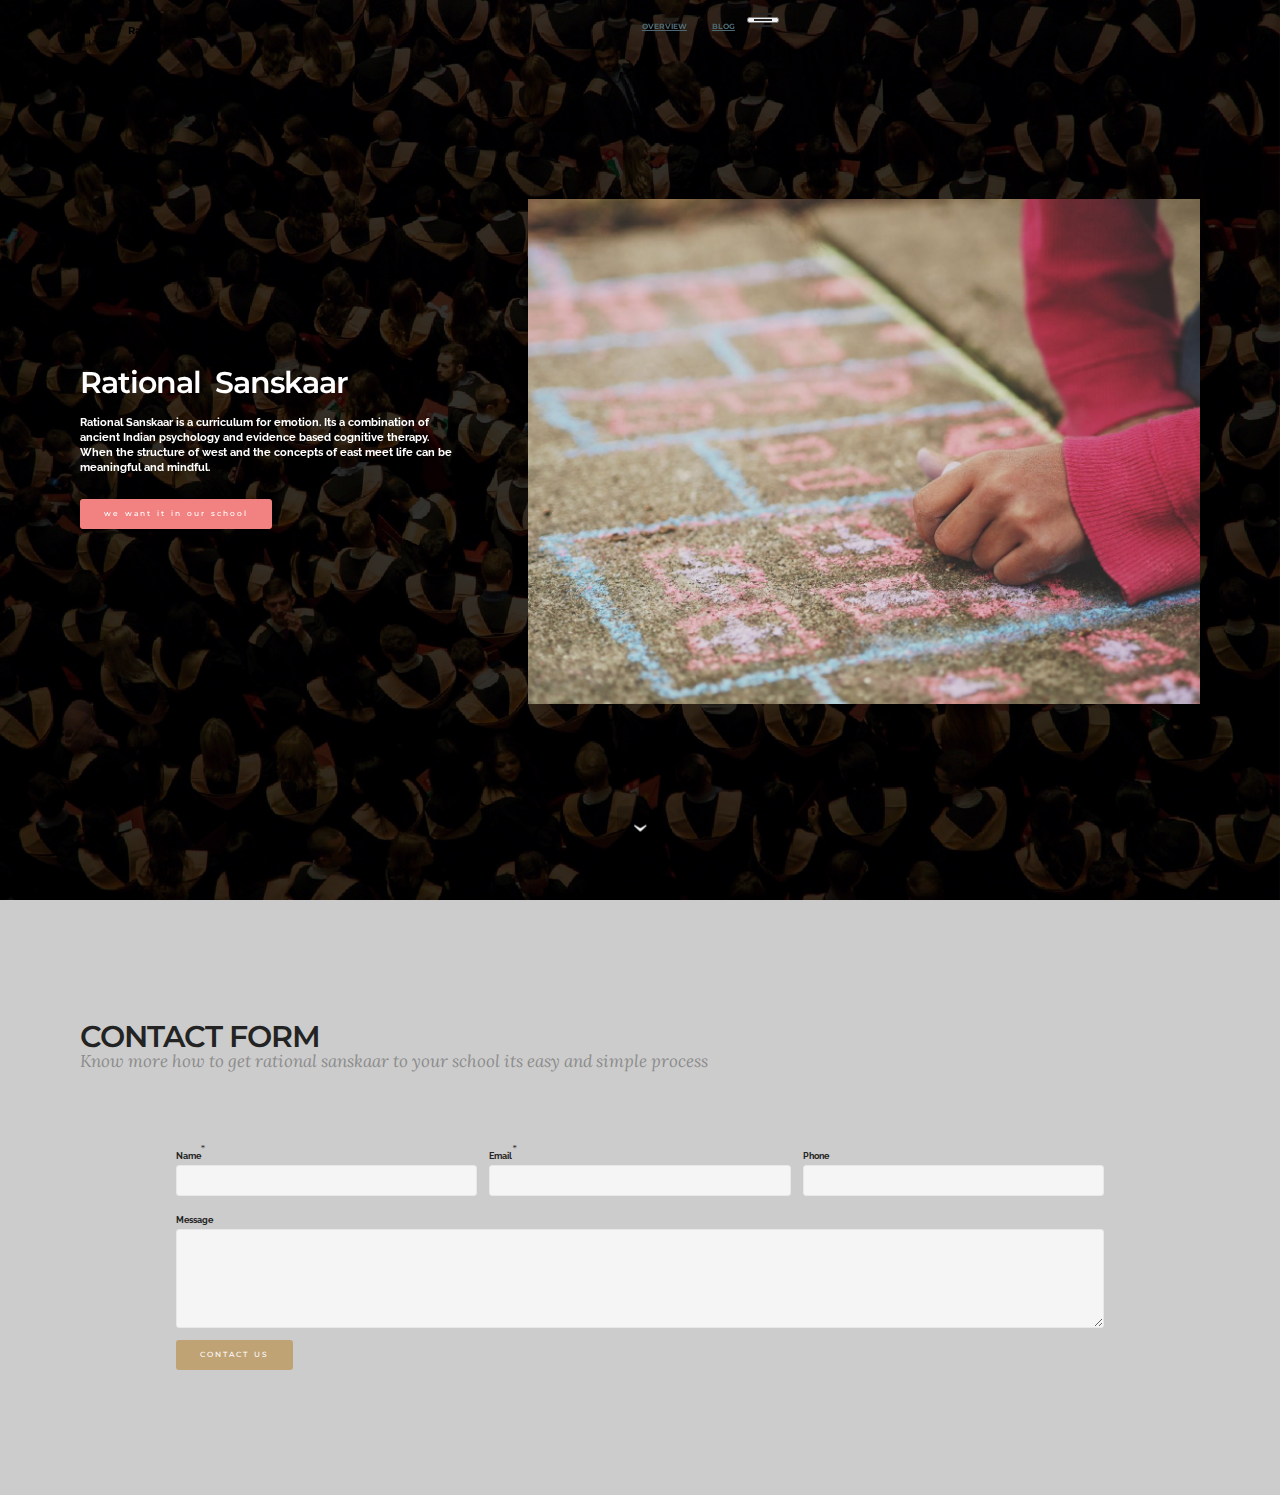
<file: index.html>
<!DOCTYPE html>
<html>
<head>
  <!-- Site made with Mobirise Website Builder v3.11.1, https://mobirise.com -->
  <meta charset="UTF-8">
  <meta http-equiv="X-UA-Compatible" content="IE=edge">
  <meta name="generator" content="Mobirise v3.11.1, mobirise.com">
  <meta name="viewport" content="width=device-width, initial-scale=1">
  <link rel="shortcut icon" href="assets/images/rational-sanskaar-logo-227x128.png" type="image/x-icon">
  <meta name="description" content="">
  
  <link rel="stylesheet" href="https://fonts.googleapis.com/css?family=Lora:400,700,400italic,700italic&amp;subset=latin">
  <link rel="stylesheet" href="https://fonts.googleapis.com/css?family=Montserrat:400,700">
  <link rel="stylesheet" href="https://fonts.googleapis.com/css?family=Raleway:100,100i,200,200i,300,300i,400,400i,500,500i,600,600i,700,700i,800,800i,900,900i">
  <link rel="stylesheet" href="assets/bootstrap-material-design-font/css/material.css">
  <link rel="stylesheet" href="assets/tether/tether.min.css">
  <link rel="stylesheet" href="assets/bootstrap/css/bootstrap.min.css">
  <link rel="stylesheet" href="assets/dropdown/css/style.css">
  <link rel="stylesheet" href="assets/animate.css/animate.min.css">
  <link rel="stylesheet" href="assets/theme/css/style.css">
  <link rel="stylesheet" href="assets/mobirise/css/mbr-additional.css" type="text/css">
  
  
  
</head>
<body>
<section id="menu-0">

    <nav class="navbar navbar-dropdown bg-color transparent navbar-fixed-top">
        <div class="container">

            <div class="mbr-table">
                <div class="mbr-table-cell">

                    <div class="navbar-brand">
                        <a href="https://mobirise.com" class="navbar-logo"><img src="assets/images/rational-sanskaar-logo-227x128.png" alt="Mobirise"></a>
                        <a class="navbar-caption text-black" href="https://mobirise.com">Rational Sanskaar&nbsp;</a>
                    </div>

                </div>
                <div class="mbr-table-cell">

                    <button class="navbar-toggler pull-xs-right hidden-md-up" type="button" data-toggle="collapse" data-target="#exCollapsingNavbar">
                        <div class="hamburger-icon"></div>
                    </button>

                    <ul class="nav-dropdown collapse pull-xs-right nav navbar-nav navbar-toggleable-sm" id="exCollapsingNavbar"><li class="nav-item"><a class="nav-link link" href="https://mobirise.com/">OVERVIEW</a></li><li class="nav-item dropdown"><a class="nav-link link" href="https://mobirise.com/" aria-expanded="false">BLOG</a></li></ul>
                    <button hidden="" class="navbar-toggler navbar-close" type="button" data-toggle="collapse" data-target="#exCollapsingNavbar">
                        <div class="close-icon"></div>
                    </button>

                </div>
            </div>

        </div>
    </nav>

</section>

<section class="engine"><a rel="external" href="https://mobirise.com">Mobirise Web Maker</a></section><section class="mbr-section mbr-section-hero mbr-section-full header2 mbr-parallax-background mbr-after-navbar" id="header2-0" style="background-image: url(assets/images/mbr-2000x1333.jpg);">

    <div class="mbr-overlay" style="opacity: 0.8; background-color: rgb(0, 0, 0);">
    </div>

    <div class="mbr-table mbr-table-full">
        <div class="mbr-table-cell">

            <div class="container">
                <div class="mbr-section row">
                    <div class="mbr-table-md-up">
                        
                        
                        

                        <div class="mbr-table-cell col-md-5 content-size text-xs-center text-md-right">

                            <h3 class="mbr-section-title display-2">Rational &nbsp;Sanskaar&nbsp;</h3>

                            <div class="mbr-section-text lead">
                                <p><strong>Rational Sanskaar is a curriculum for emotion. Its a combination of ancient Indian psychology and evidence based cognitive therapy. When the structure of west and the concepts of east meet life can be meaningful and mindful.</strong></p>
                            </div>

                            <div class="mbr-section-btn"><a class="btn btn-danger" href="index.html#form1-2">we want it in our school</a></div>

                        </div>
                        <div class="mbr-table-cell mbr-valign-top mbr-left-padding-md-up col-md-7 image-size" style="width: 65%;">
                            <div class="mbr-figure"><img src="assets/images/mbr-1400x1051.jpg"></div>
                        </div>

                    </div>
                </div>
            </div>

        </div>
    </div>

    <div class="mbr-arrow mbr-arrow-floating hidden-sm-down" aria-hidden="true"><a href="#form1-2"><i class="mbr-arrow-icon"></i></a></div>

</section>

<section class="mbr-section" id="form1-2" style="background-color: rgb(204, 204, 204); padding-top: 120px; padding-bottom: 120px;">
    
    <div class="mbr-section mbr-section__container mbr-section__container--middle">
        <div class="container">
            <div class="row">
                <div class="col-xs-12 text-xs-center">
                    <h3 class="mbr-section-title display-2">CONTACT FORM</h3>
                    <small class="mbr-section-subtitle">Know more how to get rational sanskaar to your school its easy and simple process&nbsp;</small>
                </div>
            </div>
        </div>
    </div>
    <div class="mbr-section mbr-section-nopadding">
        <div class="container">
            <div class="row">
                <div class="col-xs-12 col-lg-10 col-lg-offset-1" data-form-type="formoid">


                    <div data-form-alert="true">
                        <div hidden="" data-form-alert-success="true" class="alert alert-form alert-success text-xs-center">Thanks for filling out form!</div>
                    </div>


                    <form action="https://mobirise.com/" method="post" data-form-title="CONTACT FORM">

                        <input type="hidden" value="6AG92ndwB1FP3dcP+RlGSJrR7NzjRDhjZfl/YiRib+3EF6WTiYVyYiwweYV9TQMf3BOBc3jEK6LXkvO+uFJoQB76Kd3i91FE+00JBvUolnnoe64snJF+XvSW36Caciqj" data-form-email="true">

                        <div class="row row-sm-offset">

                            <div class="col-xs-12 col-md-4">
                                <div class="form-group">
                                    <label class="form-control-label" for="form1-2-name">Name<span class="form-asterisk">*</span></label>
                                    <input type="text" class="form-control" name="name" required="" data-form-field="Name" id="form1-2-name">
                                </div>
                            </div>

                            <div class="col-xs-12 col-md-4">
                                <div class="form-group">
                                    <label class="form-control-label" for="form1-2-email">Email<span class="form-asterisk">*</span></label>
                                    <input type="email" class="form-control" name="email" required="" data-form-field="Email" id="form1-2-email">
                                </div>
                            </div>

                            <div class="col-xs-12 col-md-4">
                                <div class="form-group">
                                    <label class="form-control-label" for="form1-2-phone">Phone</label>
                                    <input type="tel" class="form-control" name="phone" data-form-field="Phone" id="form1-2-phone">
                                </div>
                            </div>

                        </div>

                        <div class="form-group">
                            <label class="form-control-label" for="form1-2-message">Message</label>
                            <textarea class="form-control" name="message" rows="7" data-form-field="Message" id="form1-2-message"></textarea>
                        </div>

                        <div><button type="submit" class="btn btn-primary">CONTACT US</button></div>

                    </form>
                </div>
            </div>
        </div>
    </div>
</section>


  <script src="assets/web/assets/jquery/jquery.min.js"></script>
  <script src="assets/tether/tether.min.js"></script>
  <script src="assets/bootstrap/js/bootstrap.min.js"></script>
  <script src="assets/smooth-scroll/SmoothScroll.js"></script>
  <script src="assets/dropdown/js/script.min.js"></script>
  <script src="assets/touchSwipe/jquery.touchSwipe.min.js"></script>
  <script src="assets/viewportChecker/jquery.viewportchecker.js"></script>
  <script src="assets/jarallax/jarallax.js"></script>
  <script src="assets/theme/js/script.js"></script>
  <script src="assets/formoid/formoid.min.js"></script>
  
  
  <input name="animation" type="hidden">
  </body>
</html>
</file>
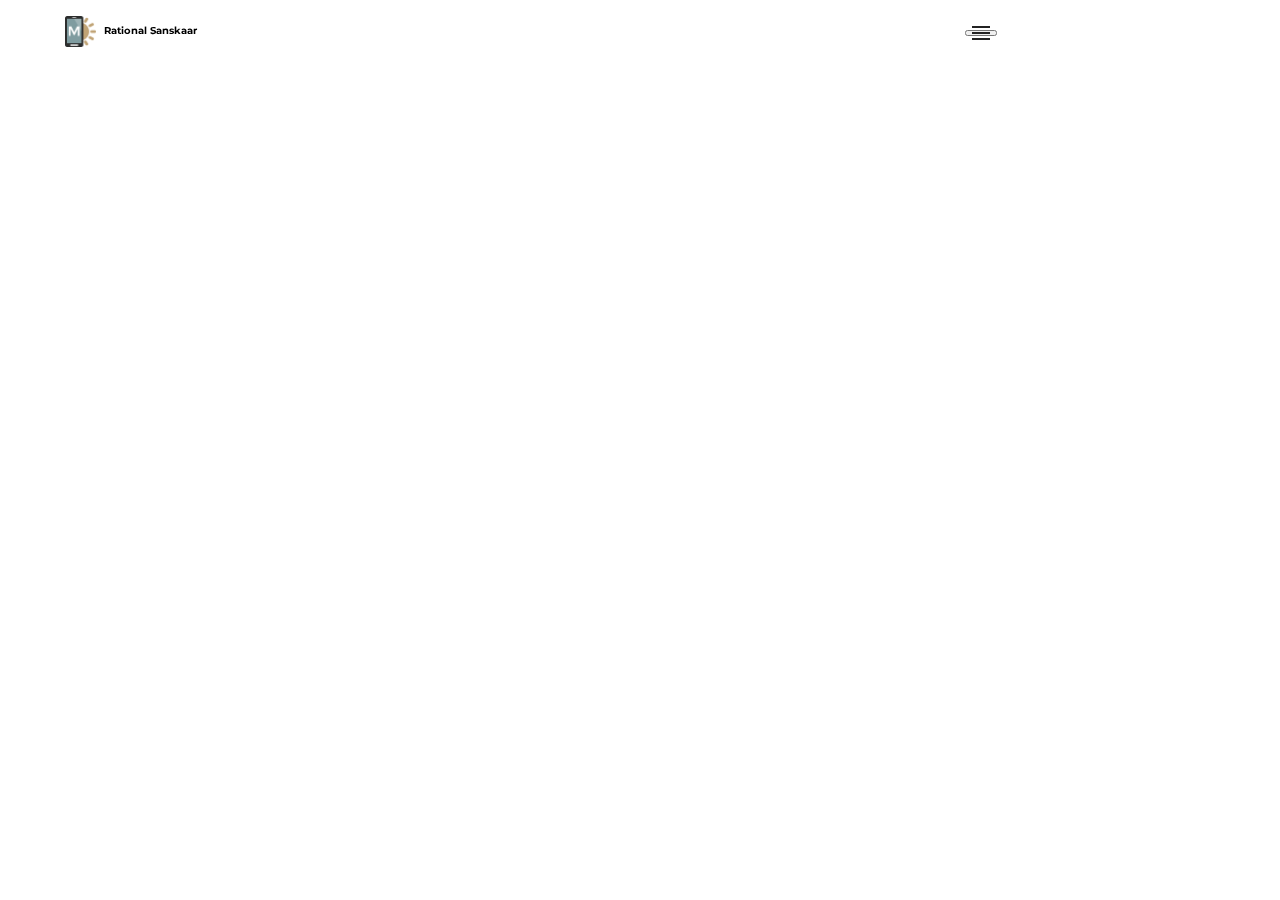
<file: BLOG .html>
<!DOCTYPE html>
<html>
<head>
  <!-- Site made with Mobirise Website Builder v3.11.1, https://mobirise.com -->
  <meta charset="UTF-8">
  <meta http-equiv="X-UA-Compatible" content="IE=edge">
  <meta name="generator" content="Mobirise v3.11.1, mobirise.com">
  <meta name="viewport" content="width=device-width, initial-scale=1">
  <link rel="shortcut icon" href="assets/images/rational-sanskaar-logo-227x128.png" type="image/x-icon">
  <meta name="description" content="Web Builder Description">
  <title>Web Builder Title</title>
  <link rel="stylesheet" href="https://fonts.googleapis.com/css?family=Lora:400,700,400italic,700italic&amp;subset=latin">
  <link rel="stylesheet" href="https://fonts.googleapis.com/css?family=Montserrat:400,700">
  <link rel="stylesheet" href="https://fonts.googleapis.com/css?family=Raleway:100,100i,200,200i,300,300i,400,400i,500,500i,600,600i,700,700i,800,800i,900,900i">
  <link rel="stylesheet" href="assets/bootstrap-material-design-font/css/material.css">
  <link rel="stylesheet" href="assets/tether/tether.min.css">
  <link rel="stylesheet" href="assets/bootstrap/css/bootstrap.min.css">
  <link rel="stylesheet" href="assets/dropdown/css/style.css">
  <link rel="stylesheet" href="assets/animate.css/animate.min.css">
  <link rel="stylesheet" href="assets/theme/css/style.css">
  <link rel="stylesheet" href="assets/mobirise/css/mbr-additional.css" type="text/css">
  
  
  
</head>
<body>
<section id="menu-1">

    <nav class="navbar navbar-dropdown navbar-fixed-top">
        <div class="container">

            <div class="mbr-table">
                <div class="mbr-table-cell">

                    <div class="navbar-brand">
                        <a href="https://mobirise.com" class="navbar-logo"><img src="assets/images/logo.png" alt="Mobirise"></a>
                        <a class="navbar-caption text-black" href="https://mobirise.com">Rational Sanskaar&nbsp;</a>
                    </div>

                </div>
                <div class="mbr-table-cell">

                    <button class="navbar-toggler pull-xs-right" type="button" data-toggle="collapse" data-target="#exCollapsingNavbar">
                        <div class="hamburger-icon"></div>
                    </button>

                    <ul class="nav-dropdown collapse pull-xs-right nav navbar-nav navbar-toggleable-xl" id="exCollapsingNavbar"><li class="nav-item"><a class="nav-link link" href="https://mobirise.com/">OVERVIEW</a></li><li class="nav-item dropdown open"><a class="nav-link link dropdown-toggle" data-toggle="dropdown-submenu" href="https://mobirise.com/" aria-expanded="true">FEATURES</a><div class="dropdown-menu"><a class="dropdown-item" href="https://mobirise.com/">Mobile friendly</a><a class="dropdown-item" href="https://mobirise.com/">Based on Bootstrap</a><div class="dropdown"><a class="dropdown-item dropdown-toggle" data-toggle="dropdown-submenu" href="https://mobirise.com/">Trendy blocks</a><div class="dropdown-menu dropdown-submenu"><a class="dropdown-item" href="https://mobirise.com/">Image/content slider</a><a class="dropdown-item" href="https://mobirise.com/">Contact forms</a><a class="dropdown-item" href="https://mobirise.com/">Image gallery</a><a class="dropdown-item" href="https://mobirise.com/">Mobile menu</a><a class="dropdown-item" href="https://mobirise.com/">Google maps</a><a class="dropdown-item" href="https://mobirise.com/">Social buttons</a><a class="dropdown-item" href="https://mobirise.com/">Google fonts</a><a class="dropdown-item" href="https://mobirise.com/">Video background</a></div></div><a class="dropdown-item" href="https://mobirise.com/">Host anywhere</a></div></li><li class="nav-item dropdown"><a class="nav-link link dropdown-toggle" data-toggle="dropdown-submenu" href="https://mobirise.com/" aria-expanded="false">HELP</a><div class="dropdown-menu"><a class="dropdown-item" href="http://forums.mobirise.com/">Forum</a><a class="dropdown-item" href="https://mobirise.com/">Tutorials</a><a class="dropdown-item" href="https://mobirise.com/">Contact us</a></div></li></ul>
                    <button hidden="" class="navbar-toggler navbar-close" type="button" data-toggle="collapse" data-target="#exCollapsingNavbar">
                        <div class="close-icon"></div>
                    </button>

                </div>
            </div>

        </div>
    </nav>

</section>


  <section class="engine"><a rel="external" href="https://mobirise.com">Mobirise</a></section><script src="assets/web/assets/jquery/jquery.min.js"></script>
  <script src="assets/tether/tether.min.js"></script>
  <script src="assets/bootstrap/js/bootstrap.min.js"></script>
  <script src="assets/smooth-scroll/SmoothScroll.js"></script>
  <script src="assets/dropdown/js/script.min.js"></script>
  <script src="assets/touchSwipe/jquery.touchSwipe.min.js"></script>
  <script src="assets/viewportChecker/jquery.viewportchecker.js"></script>
  <script src="assets/theme/js/script.js"></script>
  
  
  <input name="animation" type="hidden">
  </body>
</html>
</file>
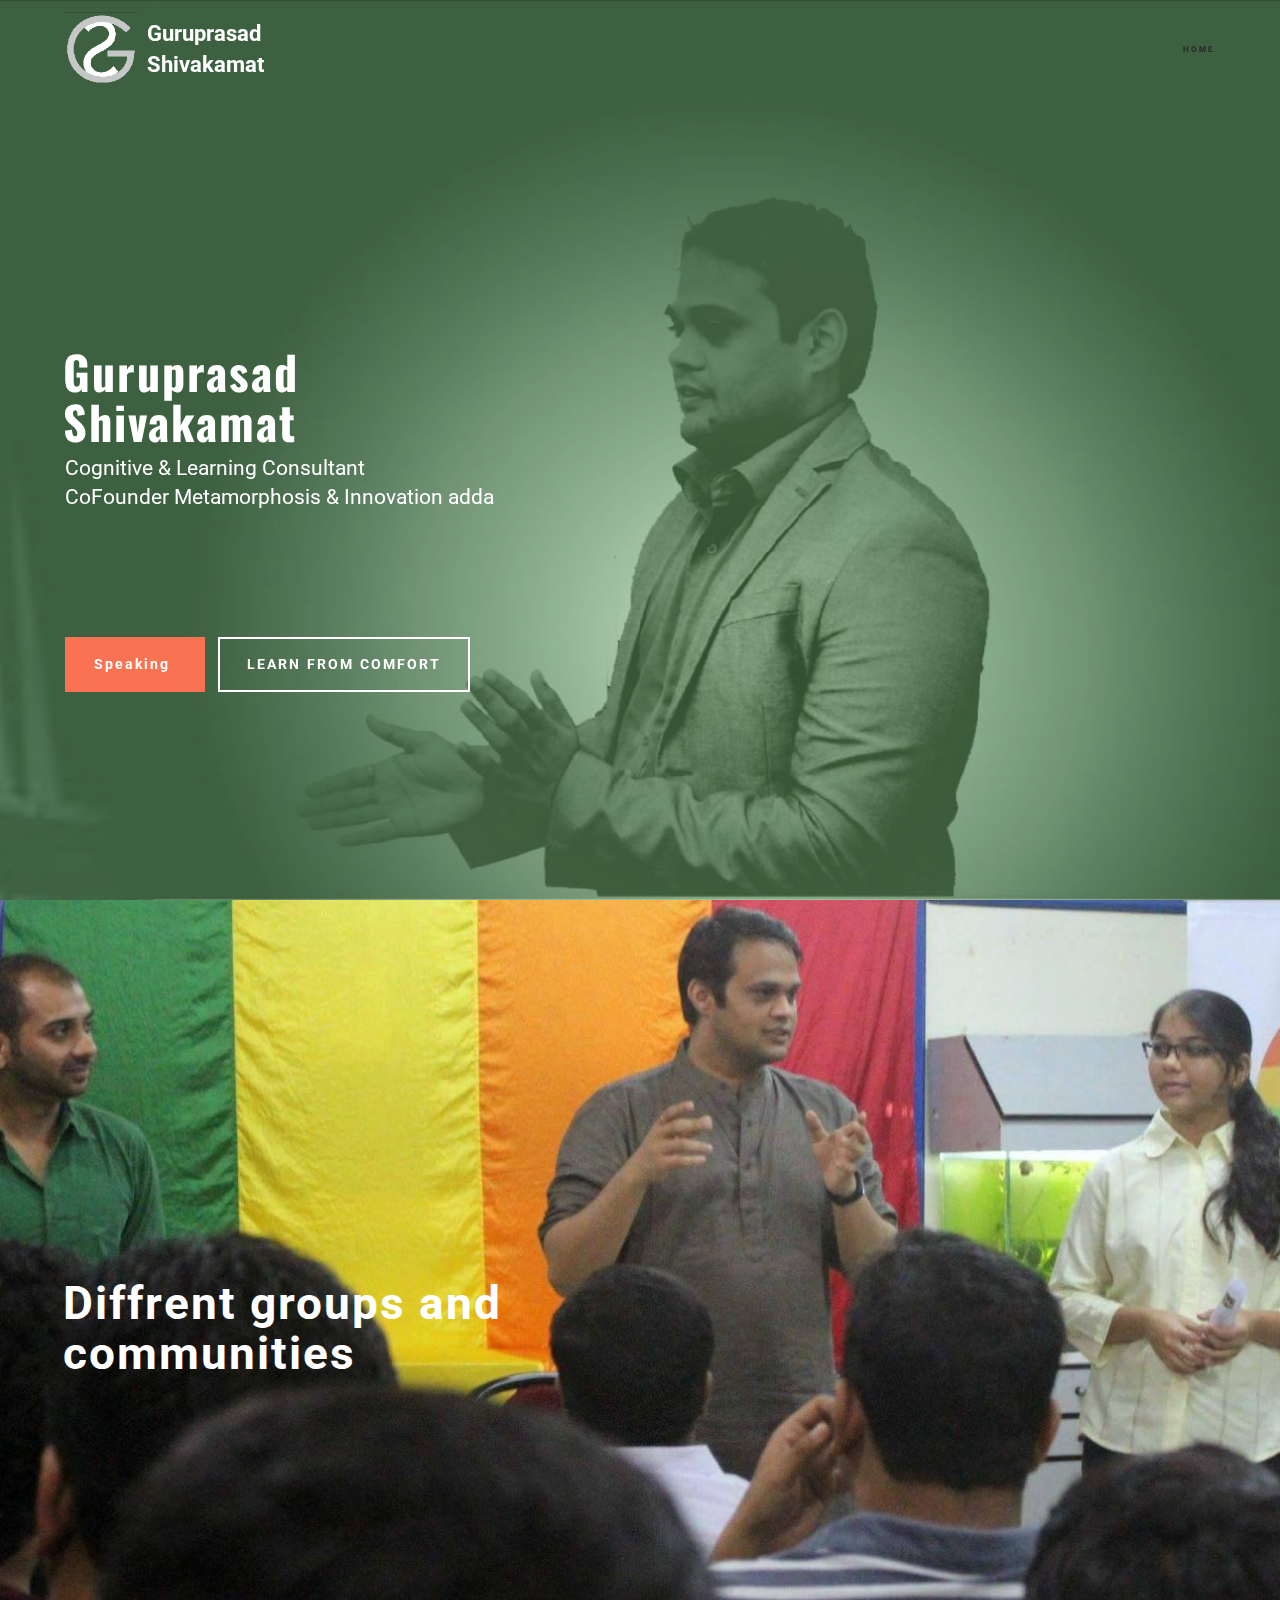
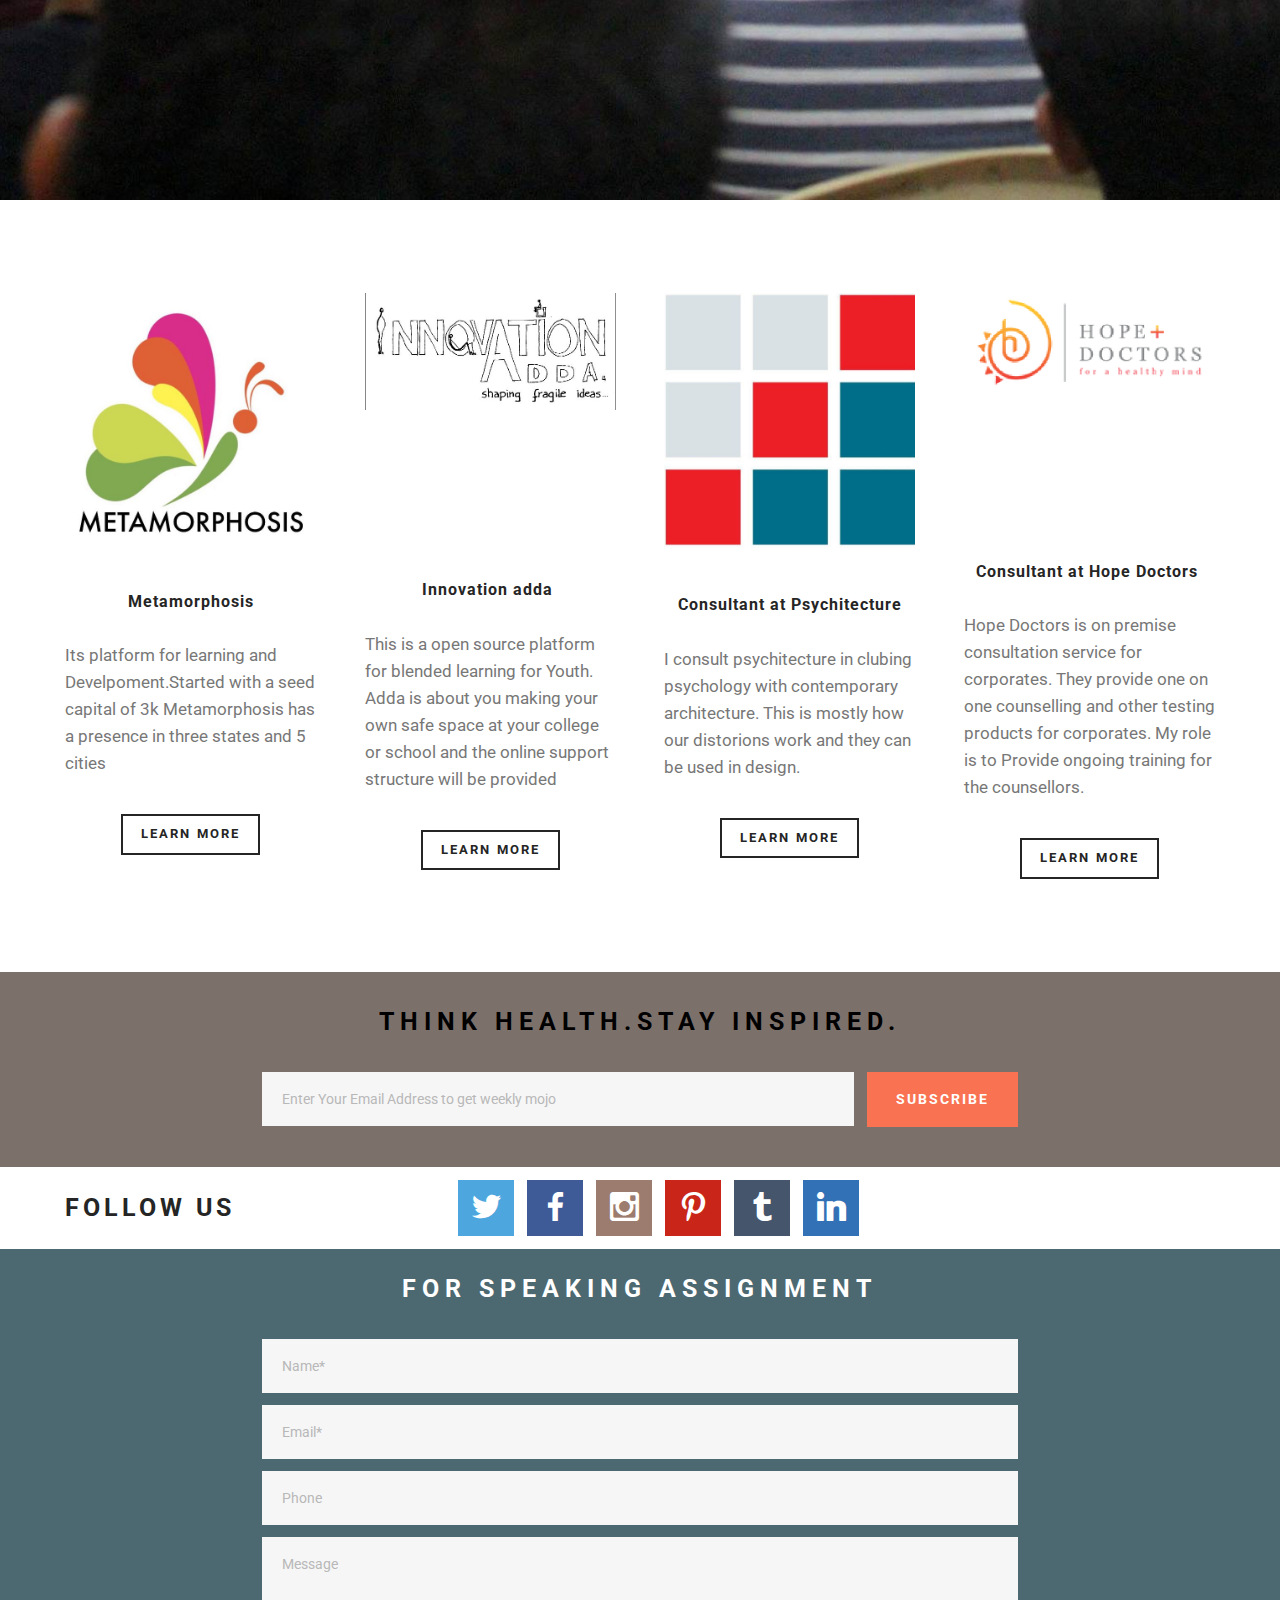
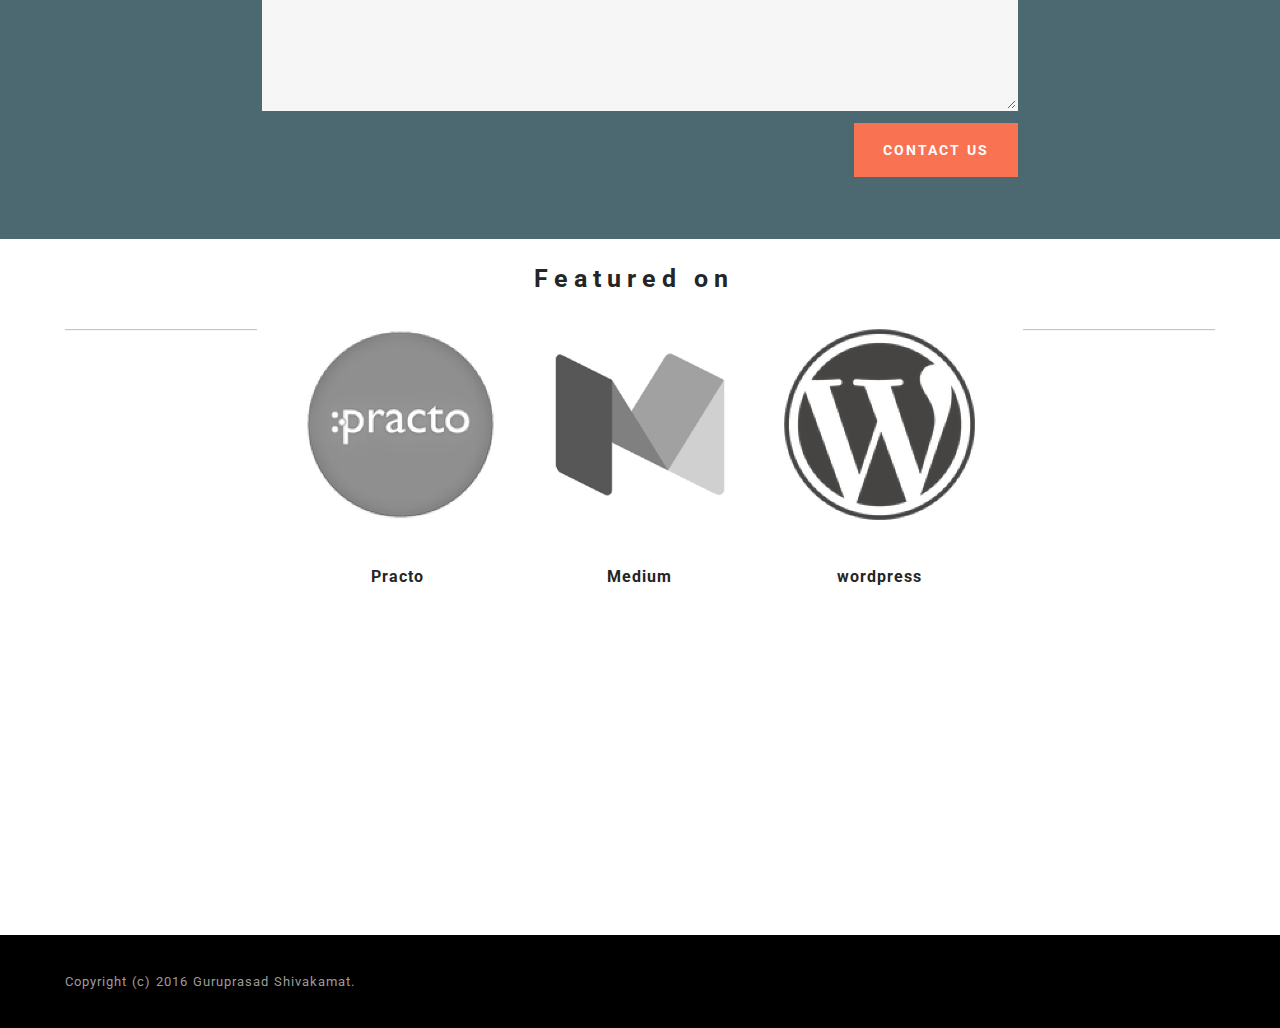
<file: connectguru.html>
<!DOCTYPE html>
<html>
<head>
  <!-- Site made with Mobirise Website Builder v4.3.1, https://mobirise.com -->
  <meta charset="UTF-8">
  <meta http-equiv="X-UA-Compatible" content="IE=edge">
  <meta name="generator" content="Mobirise v4.3.1, mobirise.com">
  <meta name="viewport" content="width=device-width, initial-scale=1">
  <link rel="shortcut icon" href="assets/images/logo-new-125x128-23.png" type="image/x-icon">
  <meta name="description" content="Guruprasad Shivakamat">
  <title>Guruprasad Shivakamat</title>
  <link rel="stylesheet" href="https://fonts.googleapis.com/css?family=Roboto:700,400&subset=cyrillic,latin,greek,vietnamese">
  <link rel="stylesheet" href="assets/bootstrap/css/bootstrap.min.css">
  <link rel="stylesheet" href="assets/socicon/css/socicon.min.css">
  <link rel="stylesheet" href="assets/animate.css/animate.min.css">
  <link rel="stylesheet" href="https://netdna.bootstrapcdn.com/font-awesome/4.0.3/css/font-awesome.css">
  <link rel="stylesheet" href="assets/social-feed-plugin/jquery.socialfeed.css">
  <link rel="stylesheet" href="assets/social-feed-plugin/style.css">
  <link rel="stylesheet" href="assets/mobirise/css/style.css">
  <link rel="stylesheet" href="assets/mobirise/css/mbr-additional.css" type="text/css">
  
  
  
</head>
<body>
<section class="mbr-navbar mbr-navbar--freeze mbr-navbar--absolute mbr-navbar--sticky mbr-navbar--auto-collapse mbr-navbar--transparent" id="ext_menu-0" data-rv-view="0">
    <div class="mbr-navbar__section mbr-section">
        <div class="mbr-section__container container">
            <div class="mbr-navbar__container">
                <div class="mbr-navbar__column mbr-navbar__column--s mbr-navbar__brand">
                    <span class="mbr-navbar__brand-link mbr-brand mbr-brand--inline">
                        <span class="mbr-brand__logo"><a href="connectguru#social-buttons2-0"><img src="assets/images/logo-new-125x128-23.png" class="mbr-navbar__brand-img mbr-brand__img" alt="Guruprasad Shivakamat" title="Guruprasad Shivakamat"></a></span>
                        <span class="mbr-brand__name"><a class="mbr-brand__name text-white" href="www.metamorphosis.net.in" target="_blank">Guruprasad Shivakamat</a></span>
                    </span>
                </div>
                <div class="mbr-navbar__hamburger mbr-hamburger"><span class="mbr-hamburger__line"></span></div>
                <div class="mbr-navbar__column mbr-navbar__menu">
                    <nav class="mbr-navbar__menu-box mbr-navbar__menu-box--inline-right">
                        <div class="mbr-navbar__column">
                            <ul class="mbr-navbar__items mbr-navbar__items--right float-left mbr-buttons mbr-buttons--freeze mbr-buttons--right btn-decorator mbr-buttons--active mbr-buttons--only-links"><li class="mbr-navbar__item"><a class="mbr-buttons__link btn text-black" href="https://mobirise.com">HOME</a></li></ul>                            
                            
                        </div>
                    </nav>
                </div>
            </div>
        </div>
    </div>
</section>

<section class="engine"><a href="https://mobirise.co/b">free website creator</a></section><section class="mbr-box mbr-section mbr-section--relative mbr-section--fixed-size mbr-section--full-height mbr-section--bg-adapted mbr-parallax-background" id="header4-0" data-rv-view="2" style="background-image: url(assets/images/f3-2000x858-88.jpg);">
    <div class="mbr-box__magnet mbr-box__magnet--sm-padding mbr-box__magnet--center-left mbr-after-navbar">
        <div class="mbr-overlay" style="opacity: 0.4; background-color: rgb(122, 198, 115);"></div>
        <div class="mbr-box__container mbr-section__container container">
            <div class="mbr-box mbr-box--stretched"><div class="mbr-box__magnet mbr-box__magnet--center-left">
                <div class="row"><div class=" col-sm-6">
                    <div class="mbr-hero animated fadeInUp">
                        <h1 class="mbr-hero__text"><br><span style="color: inherit;">Guruprasad&nbsp;</span><br>Shivakamat</h1>
                        <p class="mbr-hero__subtext">Cognitive &amp; Learning Consultant&nbsp;<br>CoFounder Metamorphosis &amp; Innovation adda<br><br><br><br></p>
                    </div>
                    <div class="mbr-buttons btn-inverse mbr-buttons--left"><a class="mbr-buttons__btn btn btn-lg btn-danger animated fadeInUp delay" href="connectguru#form1-0">Speaking&nbsp;</a>  <a class="mbr-buttons__btn btn btn-lg btn-default animated fadeInUp delay" href="http://www.metamorphosis.net.in" target="_blank">LEARN FROM COMFORT</a>    </div>
                </div></div>
            </div></div>
        </div>
        
    </div>
</section>

<section class="mbr-box mbr-section mbr-section--relative mbr-section--fixed-size mbr-section--full-height mbr-section--bg-adapted" id="header4-1" data-rv-view="5" style="background-image: url(assets/images/14715429-10207489643259527-8791089018724991511-o-2000x907.jpg);">
    <div class="mbr-box__magnet mbr-box__magnet--sm-padding mbr-box__magnet--center-left">
        
        <div class="mbr-box__container mbr-section__container container">
            <div class="mbr-box mbr-box--stretched"><div class="mbr-box__magnet mbr-box__magnet--center-left">
                <div class="row"><div class=" col-sm-6">
                    <div class="mbr-hero animated fadeInUp">
                        <h1 class="mbr-hero__text">Diffrent groups and communities&nbsp;</h1>
                        
                    </div>
                    
                </div></div>
            </div></div>
        </div>
        
    </div>
</section>

<section class="mbr-section mbr-section--relative mbr-section--fixed-size" id="features1-1" data-rv-view="8" style="background-color: rgb(255, 255, 255);">
    
    
    <div class="mbr-section__container container mbr-section__container--std-top-padding" style="padding-top: 93px;">
        <div class="mbr-section__row row">
            <div class="mbr-section__col col-xs-12 col-md-3 col-sm-6">
                <div class="mbr-section__container mbr-section__container--center mbr-section__container--middle">
                    <figure class="mbr-figure"><img src="assets/images/photo-2017-09-04-19-52-600x600.jpg" class="mbr-figure__img"></figure>
                </div>
                <div class="mbr-section__container mbr-section__container--middle">
                    <div class="mbr-header mbr-header--reduce mbr-header--center mbr-header--wysiwyg">
                        <h3 class="mbr-header__text">Metamorphosis</h3>
                    </div>
                </div>
                <div class="mbr-section__container mbr-section__container--middle">
                    <div class="mbr-article mbr-article--wysiwyg">
                        <p>Its platform for learning and Develpoment.Started with a seed capital of 3k Metamorphosis has a presence in three states and 5 cities&nbsp;</p>
                    </div>
                </div>
                <div class="mbr-section__container mbr-section__container--last" style="padding-bottom: 93px;">
                    <div class="mbr-buttons mbr-buttons--center"><a href="https://mobirise.com" class="mbr-buttons__btn btn btn-wrap btn-xs-lg btn-default">LEARN MORE</a></div>
                </div>
            </div>
            <div class="mbr-section__col col-xs-12 col-md-3 col-sm-6">
                <div class="mbr-section__container mbr-section__container--center mbr-section__container--middle">
                    <figure class="mbr-figure"><img src="assets/images/innovation-adda-600x279-0.jpg" class="mbr-figure__img"></figure>
                </div>
                <div class="mbr-section__container mbr-section__container--middle">
                    <div class="mbr-header mbr-header--reduce mbr-header--center mbr-header--wysiwyg">
                        <h3 class="mbr-header__text"><br><br><br><br><br><br><br>Innovation adda&nbsp;</h3>
                    </div>
                </div>
                <div class="mbr-section__container mbr-section__container--middle">
                    <div class="mbr-article mbr-article--wysiwyg">
                        <p>This is a open source platform for blended learning for Youth. Adda is about you making your own safe space at your college or school and the online support structure will be provided</p>
                    </div>
                </div>
                <div class="mbr-section__container mbr-section__container--last" style="padding-bottom: 93px;">
                    <div class="mbr-buttons mbr-buttons--center"><a href="https://mobirise.com" class="mbr-buttons__btn btn btn-wrap btn-xs-lg btn-default">LEARN MORE</a></div>
                </div>
            </div>
            <div class="clearfix visible-sm-block"></div>
            <div class="mbr-section__col col-xs-12 col-md-3 col-sm-6">
                <div class="mbr-section__container mbr-section__container--center mbr-section__container--middle">
                    <figure class="mbr-figure"><img src="assets/images/photo-2017-09-04-19-52-600x609.jpg" class="mbr-figure__img"></figure>
                </div>
                <div class="mbr-section__container mbr-section__container--middle">
                    <div class="mbr-header mbr-header--reduce mbr-header--center mbr-header--wysiwyg">
                        <h3 class="mbr-header__text">Consultant at Psychitecture</h3>
                    </div>
                </div>
                <div class="mbr-section__container mbr-section__container--middle">
                    <div class="mbr-article mbr-article--wysiwyg">
                        <p>I consult psychitecture in clubing psychology with contemporary architecture. This is mostly how our distorions work and they can be used in design.</p>
                    </div>
                </div>
                <div class="mbr-section__container mbr-section__container--last" style="padding-bottom: 93px;">
                    <div class="mbr-buttons mbr-buttons--center"><a href="https://mobirise.com" class="mbr-buttons__btn btn btn-wrap btn-xs-lg btn-default">LEARN MORE</a></div>
                </div>
            </div>
            
            <div class="mbr-section__col col-xs-12 col-md-3 col-sm-6">
                <div class="mbr-section__container mbr-section__container--center mbr-section__container--middle">
                    <figure class="mbr-figure"><a href="http://www.hopedoctors.com/about" target="_blank"><img src="assets/images/hope-600x235-88.png" class="mbr-figure__img" title="Consultant at Hope Doctors"></a></figure>
                </div>
                <div class="mbr-section__container mbr-section__container--middle">
                    <div class="mbr-header mbr-header--reduce mbr-header--center mbr-header--wysiwyg">
                        <h3 class="mbr-header__text"><br><br><br><br><br><span style="color: inherit; font-family: inherit; line-height: 1.1em;"><br></span><br><span style="color: inherit; font-family: inherit; line-height: 1.1em;">Consultant at Hope Doctors&nbsp;</span><br></h3>
                    </div>
                </div>
                <div class="mbr-section__container mbr-section__container--middle">
                    <div class="mbr-article mbr-article--wysiwyg">
                        <p>Hope Doctors is on premise consultation service for corporates. They provide one on one counselling and other testing products for corporates. My role is to Provide ongoing training for the counsellors.&nbsp;<br></p>
                    </div>
                </div>
                <div class="mbr-section__container mbr-section__container--last" style="padding-bottom: 93px;">
                    <div class="mbr-buttons mbr-buttons--center"><a href="https://mobirise.com" class="mbr-buttons__btn btn btn-wrap btn-xs-lg btn-default">LEARN MORE</a></div>
                </div>
            </div>
            
            
            
        </div>
    </div>
</section>

<section class="mbr-section mbr-section--relative mbr-section--fixed-size" id="form2-0" data-rv-view="11" style="background-color: rgb(124, 112, 107);">
    
    <div class="mbr-section__container mbr-section__container--sm-padding container" style="padding-top: 40.8px; padding-bottom: 40.8px;">
        <div class="row">
            <div class="col-sm-12">
                <div class="row">
                    <div class="col-sm-8 col-sm-offset-2" data-form-type="formoid">
                        <div class="mbr-header mbr-header--center mbr-header--std-padding">
                            <h2 class="mbr-header__text">THINK HEALTH.STAY INSPIRED.<br></h2>
                        </div>
                        <div data-form-alert="true">
                            <div class="hide" data-form-alert-success="true">Thanks for filling out form! You will recive a weekly mojo.</div>
                        </div>
                        <form class="mbr-form" action="https://mobirise.com/" method="post" data-form-title="THINK HEALTH.STAY INSPIRED.">
                            <input type="hidden" value="0UxtJhumkijtoHwYyQMwJeo2lRKZmTp/aVapp+KvhKvwUb3WkQlmcViyLDhkM1+a2Va92ylvV7N1W3UlLXtYBskp/f7nF+fFa967MJWHqUwg5MqqbhTMSAI3DFwFGhow" data-form-email="true">
                            <div class="mbr-form__left">
                                <input type="email" class="form-control" name="email" required="" placeholder="Enter Your Email Address to get weekly mojo " data-form-field="Email">
                            </div>
                            <div class="mbr-form__right mbr-buttons mbr-buttons--no-offset mbr-buttons--right"><button type="submit" class="mbr-buttons__btn btn btn-lg btn-danger">SUBSCRIBE</button></div>
                        </form>
                    </div>
                </div>

            </div>
        </div>
    </div>
</section>

<section class="mbr-section mbr-section--relative mbr-section--fixed-size" id="social-buttons2-0" data-rv-view="17" style="background-color: rgb(255, 255, 255);">
    

    <div class="mbr-section__container container">
        <div class="mbr-header mbr-header--inline row" style="padding-top: 13.6px; padding-bottom: 0px;">
            <div class="col-sm-4">
                <h3 class="mbr-header__text">FOLLOW US</h3>
            </div>
            <div class="mbr-social-icons mbr-social-icons--style-1 col-sm-8"><a class="mbr-social-icons__icon socicon-bg-twitter" title="Twitter" target="_blank" href="https://twitter.com/connectguru"><i class="socicon socicon-twitter"></i></a> <a class="mbr-social-icons__icon socicon-bg-facebook" title="Facebook" target="_blank" href="https://www.facebook.com/connectguru"><i class="socicon socicon-facebook"></i></a>   <a class="mbr-social-icons__icon socicon-bg-instagram" title="Instagram" target="_blank" href="https://instagram.com/connectguru/"><i class="socicon socicon-instagram"></i></a> <a class="mbr-social-icons__icon socicon-bg-pinterest" title="Pinterest" target="_blank" href="https://www.pinterest.com/connectguru/"><i class="socicon socicon-pinterest"></i></a>   <a class="mbr-social-icons__icon socicon-bg-tumblr" title="Tumblr" target="_blank" href="http://connectguru.tumblr.com/"><i class="socicon socicon-tumblr"></i></a> <a class="mbr-social-icons__icon socicon-bg-linkedin" title="LinkedIn" target="_blank" href="https://www.linkedin.com/in/connectguru"><i class="socicon socicon-linkedin"></i></a> </div>
        </div>
    </div>
</section>

<section class="mbr-section mbr-section--relative mbr-section--fixed-size" id="form1-0" data-rv-view="19" style="background-color: rgb(76, 105, 114);">
    
    <div class="mbr-section__container mbr-section__container--std-padding container" style="padding-top: 31px; padding-bottom: 62px;">
        <div class="row">
            <div class="col-sm-12">
                <div class="row">
                    <div class="col-sm-8 col-sm-offset-2" data-form-type="formoid">
                        <div class="mbr-header mbr-header--center mbr-header--std-padding">
                            <h2 class="mbr-header__text">FOR SPEAKING ASSIGNMENT</h2>
                        </div>
                        <div data-form-alert="true">
                            <div class="hide" data-form-alert-success="true">Thanks for your interest my team will get in touch. www.metamorphosis.net.in</div>
                        </div>
                        <form action="https://mobirise.com/" method="post" data-form-title="FOR SPEAKING ASSIGNMENT">
                            <input type="hidden" value="16yQJqCwynWyzTqf9tRbIBGPNxrjUBSrZT3H+hUVm8MlLMiyJh10WqoP/LKrDoBpENoT2+3U+Khmjt5EN8fNkZ4/4LHdiGT32T47JKtUGe4amLAB+epbnqjBNJbDGXTx" data-form-email="true">
                            <div class="form-group">
                                <input type="text" class="form-control" name="name" required="" placeholder="Name*" data-form-field="Name">
                            </div>
                            <div class="form-group">
                                <input type="email" class="form-control" name="email" required="" placeholder="Email*" data-form-field="Email">
                            </div>
                            <div class="form-group">
                                <input type="tel" class="form-control" name="phone" placeholder="Phone" data-form-field="Phone">
                            </div>
                            <div class="form-group">
                                <textarea class="form-control" name="message" rows="7" placeholder="Message" data-form-field="Message"></textarea>
                            </div>
                            <div class="mbr-buttons mbr-buttons--right"><button type="submit" class="mbr-buttons__btn btn btn-lg btn-danger">CONTACT US</button></div>
                        </form>
                    </div>
                </div>
            </div>
        </div>
    </div>
</section>

<section class="mbr-section mbr-section--relative mbr-section--fixed-size" id="features1-0" data-rv-view="30" style="background-color: rgb(255, 255, 255);">
    
    <div class="mbr-section__container mbr-section__container--std-top-padding mbr-section__container--sm-bot-padding mbr-section-title container" style="padding-top: 31px;">
        <div class="mbr-header mbr-header--center mbr-header--wysiwyg row">
            <div class="col-sm-8 col-sm-offset-2">
                <h3 class="mbr-header__text">Featured on&nbsp;</h3>
                
            </div>
        </div>
    </div>
    <div class="mbr-section__container container">
        <div class="mbr-section__row row">
            <div class="mbr-section__col col-xs-12 col-lg-2-4 col-md-4 col-sm-6">
                <div class="mbr-section__container mbr-section__container--center mbr-section__container--middle">
                    <figure class="mbr-figure"><img src="assets/images/sqr-600x569-87.png" class="mbr-figure__img"></figure>
                </div>
                <div class="mbr-section__container mbr-section__container--last" style="padding-bottom: 31px;">
                    <div class="mbr-header mbr-header--reduce mbr-header--center mbr-header--wysiwyg">
                        <h3 class="mbr-header__text"></h3>
                    </div>
                </div>
                
                
            </div>
            <div class="mbr-section__col col-xs-12 col-lg-2-4 col-md-4 col-sm-6">
                <div class="mbr-section__container mbr-section__container--center mbr-section__container--middle">
                    <figure class="mbr-figure"><a href="https://www.practo.com/healthfeed/7-habits-of-emotionally-evolved-people-26805/post" target="_blank"><img src="assets/images/practo150-600x600-47.png" class="mbr-figure__img" title="Practo "></a></figure>
                </div>
                <div class="mbr-section__container mbr-section__container--last" style="padding-bottom: 31px;">
                    <div class="mbr-header mbr-header--reduce mbr-header--center mbr-header--wysiwyg">
                        <h3 class="mbr-header__text">Practo&nbsp;</h3>
                    </div>
                </div>
                
                
            </div>
            <div class="clearfix visible-sm-block"></div>
            <div class="mbr-section__col col-xs-12 col-lg-2-4 col-md-4 col-sm-6">
                <div class="mbr-section__container mbr-section__container--center mbr-section__container--middle">
                    <figure class="mbr-figure"><a href="https://medium.com/@connectguru/a-blank-verse-of-performance-anxiety-875e13497e4b" target="_blank"><img src="assets/images/medium-150-600x600-24.png" class="mbr-figure__img"></a></figure>
                </div>
                <div class="mbr-section__container mbr-section__container--last" style="padding-bottom: 31px;">
                    <div class="mbr-header mbr-header--reduce mbr-header--center mbr-header--wysiwyg">
                        <h3 class="mbr-header__text">Medium</h3>
                    </div>
                </div>
                
                
            </div>
            <div class="clearfix visible-md-block"></div>
            <div class="mbr-section__col col-xs-12 col-lg-2-4 col-md-4 col-sm-6 col-lg-offset-0 col-md-offset-2">
                <div class="mbr-section__container mbr-section__container--center mbr-section__container--middle">
                    <figure class="mbr-figure"><a href="www.metamorphosis.net.in/blog" target="_blank"><img src="assets/images/word-press-150-600x600-48.png" class="mbr-figure__img"></a></figure>
                </div>
                <div class="mbr-section__container mbr-section__container--last" style="padding-bottom: 31px;">
                    <div class="mbr-header mbr-header--reduce mbr-header--center mbr-header--wysiwyg">
                        <h3 class="mbr-header__text">wordpress</h3>
                    </div>
                </div>
                
                
            </div>
            <div class="clearfix visible-sm-block"></div>
            <div class="mbr-section__col col-xs-12 col-lg-2-4 col-md-4 col-sm-6 col-md-offset-0 col-sm-offset-3">
                <div class="mbr-section__container mbr-section__container--center mbr-section__container--middle">
                    <figure class="mbr-figure"><img src="assets/images/sqr-600x569-50.png" class="mbr-figure__img"></figure>
                </div>
                <div class="mbr-section__container mbr-section__container--last" style="padding-bottom: 31px;">
                    <div class="mbr-header mbr-header--reduce mbr-header--center mbr-header--wysiwyg">
                        <h3 class="mbr-header__text"></h3>
                    </div>
                </div>
                
                
            </div>
            
        </div>
    </div>
</section>

<section class="mbr-social-feed" data-posts="3" id="feed-0" data-facebook="MetamorphosisDDI" data-twitter="connectguru" data-google="" data-youtube="" data-rv-view="33" style="background-color: rgb(255, 255, 255); padding-top: 160px; padding-bottom: 160px;">
    
    <div class="social-feed-container"></div>
</section>

<footer class="mbr-section mbr-section--relative mbr-section--fixed-size" id="footer1-0" data-rv-view="28" style="background-color: rgb(0, 0, 0);">
    
    <div class="mbr-section__container container">
        <div class="mbr-footer mbr-footer--wysiwyg row" style="padding-top: 36.9px; padding-bottom: 36.9px;">
            <div class="col-sm-12">
                <p class="mbr-footer__copyright">Copyright (c) 2016 Guruprasad Shivakamat.&nbsp;</p>
            </div>
        </div>
    </div>
</footer>


  <script src="assets/web/assets/jquery/jquery.min.js"></script>
  <script src="assets/bootstrap/js/bootstrap.min.js"></script>
  <script src="assets/smooth-scroll/smooth-scroll.js"></script>
  <script src="assets/jarallax/jarallax.js"></script>
  <!--[if lte IE 9]>
    <script src="assets/jquery-placeholder/jquery.placeholder.min.js"></script>
  <![endif]-->
  <script src="assets/social-feed-plugin/codebird.min.js"></script>
  <script src="assets/social-feed-plugin/moment.js"></script>
  <script src="assets/social-feed-plugin/en-gb.js"></script>
  <script src="assets/social-feed-plugin/doT.js"></script>
  <script src="assets/social-feed-plugin/jquery.socialfeed.js"></script>
  <script src="assets/social-feed-plugin/main.js"></script>
  <script src="assets/mobirise/js/script.js"></script>
  <script src="assets/formoid/formoid.min.js"></script>
  
  
</body>
</html>
</file>
<file: assets/bootstrap-material-design-font/css/material.css>
@font-face {
  font-family: 'Material-Design-Icons';
  src: url('../fonts/Material-Design-Icons.eot?3ocs8m');
  src: url('../fonts/Material-Design-Icons.eot?#iefix3ocs8m') format('embedded-opentype'), url('../fonts/Material-Design-Icons.woff?3ocs8m') format('woff'), url('../fonts/Material-Design-Icons.ttf?3ocs8m') format('truetype'), url('../fonts/Material-Design-Icons.svg?3ocs8m#Material-Design-Icons') format('svg');
  font-weight: normal;
  font-style: normal;
}
[class^="mdi-"],
[class*="mdi-"] {
  speak: none;
  display: inline-block;
  font-style: normal;
  font-variant:normal;
  font-weight:normal;
  /*font-size:24px;*/
  line-height:1;
  font-family:'Material-Design-Icons' !important;
  text-rendering: auto;
  
  -webkit-font-smoothing: antialiased;
  -moz-osx-font-smoothing: grayscale;
  -webkit-transform: translate(0, 0);
      -ms-transform: translate(0, 0);
          transform: translate(0, 0);
}
[class^="mdi-"]:before,
[class*="mdi-"]:before {
  display: inline-block;
  speak: none;
  text-decoration: inherit;
}
[class^="mdi-"].pull-left,
[class*="mdi-"].pull-left {
  margin-right: .3em;
}
[class^="mdi-"].pull-right,
[class*="mdi-"].pull-right {
  margin-left: .3em;
}
[class^="mdi-"].mdi-lg:before,
[class*="mdi-"].mdi-lg:before,
[class^="mdi-"].mdi-lg:after,
[class*="mdi-"].mdi-lg:after {
  font-size: 1.33333333em;
  line-height: 0.75em;
  vertical-align: -15%;
}
[class^="mdi-"].mdi-2x:before,
[class*="mdi-"].mdi-2x:before,
[class^="mdi-"].mdi-2x:after,
[class*="mdi-"].mdi-2x:after {
  font-size: 2em;
}
[class^="mdi-"].mdi-3x:before,
[class*="mdi-"].mdi-3x:before,
[class^="mdi-"].mdi-3x:after,
[class*="mdi-"].mdi-3x:after {
  font-size: 3em;
}
[class^="mdi-"].mdi-4x:before,
[class*="mdi-"].mdi-4x:before,
[class^="mdi-"].mdi-4x:after,
[class*="mdi-"].mdi-4x:after {
  font-size: 4em;
}
[class^="mdi-"].mdi-5x:before,
[class*="mdi-"].mdi-5x:before,
[class^="mdi-"].mdi-5x:after,
[class*="mdi-"].mdi-5x:after {
  font-size: 5em;
}
[class^="mdi-device-signal-cellular-"]:after,
[class^="mdi-device-battery-"]:after,
[class^="mdi-device-battery-charging-"]:after,
[class^="mdi-device-signal-cellular-connected-no-internet-"]:after,
[class^="mdi-device-signal-wifi-"]:after,
[class^="mdi-device-signal-wifi-statusbar-not-connected"]:after,
.mdi-device-network-wifi:after {
  opacity: .3;
  position: absolute;
  left: 0;
  top: 0;
  z-index: 1;
  display: inline-block;
  speak: none;
  text-decoration: inherit;
}
[class^="mdi-device-signal-cellular-"]:after {
  content: "\e758";
}
[class^="mdi-device-battery-"]:after {
  content: "\e735";
}
[class^="mdi-device-battery-charging-"]:after {
  content: "\e733";
}
[class^="mdi-device-signal-cellular-connected-no-internet-"]:after {
  content: "\e75d";
}
[class^="mdi-device-signal-wifi-"]:after,
.mdi-device-network-wifi:after {
  content: "\e765";
}
[class^="mdi-device-signal-wifi-statusbasr-not-connected"]:after {
  content: "\e8f7";
}
.mdi-device-signal-cellular-off:after,
.mdi-device-signal-cellular-null:after,
.mdi-device-signal-cellular-no-sim:after,
.mdi-device-signal-wifi-off:after,
.mdi-device-signal-wifi-4-bar:after,
.mdi-device-signal-cellular-4-bar:after,
.mdi-device-battery-alert:after,
.mdi-device-signal-cellular-connected-no-internet-4-bar:after,
.mdi-device-battery-std:after,
.mdi-device-battery-full .mdi-device-battery-unknown:after {
  content: "";
}
.mdi-fw {
  width: 1.28571429em;
  text-align: center;
}
.mdi-ul {
  padding-left: 0;
  margin-left: 2.14285714em;
  list-style-type: none;
}
.mdi-ul > li {
  position: relative;
}
.mdi-li {
  position: absolute;
  left: -2.14285714em;
  width: 2.14285714em;
  top: 0.14285714em;
  text-align: center;
}
.mdi-li.mdi-lg {
  left: -1.85714286em;
}
.mdi-border {
  padding: .2em .25em .15em;
  border: solid 0.08em #eeeeee;
  border-radius: .1em;
}
.mdi-spin {
  -webkit-animation: mdi-spin 2s infinite linear;
  animation: mdi-spin 2s infinite linear;
  -webkit-transform-origin: 50% 50%;
  -ms-transform-origin: 50% 50%;
      transform-origin: 50% 50%;
}
.mdi-pulse {
  -webkit-animation: mdi-spin 1s steps(8) infinite;
  animation: mdi-spin 1s steps(8) infinite;
  -webkit-transform-origin: 50% 50%;
  -ms-transform-origin: 50% 50%;
      transform-origin: 50% 50%;
}
@-webkit-keyframes mdi-spin {
  0% {
    -webkit-transform: rotate(0deg);
    transform: rotate(0deg);
  }
  100% {
    -webkit-transform: rotate(359deg);
    transform: rotate(359deg);
  }
}
@keyframes mdi-spin {
  0% {
    -webkit-transform: rotate(0deg);
    transform: rotate(0deg);
  }
  100% {
    -webkit-transform: rotate(359deg);
    transform: rotate(359deg);
  }
}
.mdi-rotate-90 {
  filter: progid:DXImageTransform.Microsoft.BasicImage(rotation=1);
  -webkit-transform: rotate(90deg);
  -ms-transform: rotate(90deg);
  transform: rotate(90deg);
}
.mdi-rotate-180 {
  filter: progid:DXImageTransform.Microsoft.BasicImage(rotation=2);
  -webkit-transform: rotate(180deg);
  -ms-transform: rotate(180deg);
  transform: rotate(180deg);
}
.mdi-rotate-270 {
  filter: progid:DXImageTransform.Microsoft.BasicImage(rotation=3);
  -webkit-transform: rotate(270deg);
  -ms-transform: rotate(270deg);
  transform: rotate(270deg);
}
.mdi-flip-horizontal {
  filter: progid:DXImageTransform.Microsoft.BasicImage(rotation=0, mirror=1);
  -webkit-transform: scale(-1, 1);
  -ms-transform: scale(-1, 1);
  transform: scale(-1, 1);
}
.mdi-flip-vertical {
  filter: progid:DXImageTransform.Microsoft.BasicImage(rotation=2, mirror=1);
  -webkit-transform: scale(1, -1);
  -ms-transform: scale(1, -1);
  transform: scale(1, -1);
}
:root .mdi-rotate-90,
:root .mdi-rotate-180,
:root .mdi-rotate-270,
:root .mdi-flip-horizontal,
:root .mdi-flip-vertical {
  -webkit-filter: none;
          filter: none;
}
.mdi-stack {
  position: relative;
  display: inline-block;
  width: 2em;
  height: 2em;
  line-height: 2em;
  vertical-align: middle;
}
.mdi-stack-1x,
.mdi-stack-2x {
  position: absolute;
  left: 0;
  width: 100%;
  text-align: center;
}
.mdi-stack-1x {
  line-height: inherit;
}
.mdi-stack-2x {
  font-size: 2em;
}
.mdi-inverse {
  color: #ffffff;
}
/* Start Icons */
.mdi-action-3d-rotation:before {
  content: "\e600";
}
.mdi-action-accessibility:before {
  content: "\e601";
}
.mdi-action-account-balance-wallet:before {
  content: "\e602";
}
.mdi-action-account-balance:before {
  content: "\e603";
}
.mdi-action-account-box:before {
  content: "\e604";
}
.mdi-action-account-child:before {
  content: "\e605";
}
.mdi-action-account-circle:before {
  content: "\e606";
}
.mdi-action-add-shopping-cart:before {
  content: "\e607";
}
.mdi-action-alarm-add:before {
  content: "\e608";
}
.mdi-action-alarm-off:before {
  content: "\e609";
}
.mdi-action-alarm-on:before {
  content: "\e60a";
}
.mdi-action-alarm:before {
  content: "\e60b";
}
.mdi-action-android:before {
  content: "\e60c";
}
.mdi-action-announcement:before {
  content: "\e60d";
}
.mdi-action-aspect-ratio:before {
  content: "\e60e";
}
.mdi-action-assessment:before {
  content: "\e60f";
}
.mdi-action-assignment-ind:before {
  content: "\e610";
}
.mdi-action-assignment-late:before {
  content: "\e611";
}
.mdi-action-assignment-return:before {
  content: "\e612";
}
.mdi-action-assignment-returned:before {
  content: "\e613";
}
.mdi-action-assignment-turned-in:before {
  content: "\e614";
}
.mdi-action-assignment:before {
  content: "\e615";
}
.mdi-action-autorenew:before {
  content: "\e616";
}
.mdi-action-backup:before {
  content: "\e617";
}
.mdi-action-book:before {
  content: "\e618";
}
.mdi-action-bookmark-outline:before {
  content: "\e619";
}
.mdi-action-bookmark:before {
  content: "\e61a";
}
.mdi-action-bug-report:before {
  content: "\e61b";
}
.mdi-action-cached:before {
  content: "\e61c";
}
.mdi-action-check-circle:before {
  content: "\e61d";
}
.mdi-action-class:before {
  content: "\e61e";
}
.mdi-action-credit-card:before {
  content: "\e61f";
}
.mdi-action-dashboard:before {
  content: "\e620";
}
.mdi-action-delete:before {
  content: "\e621";
}
.mdi-action-description:before {
  content: "\e622";
}
.mdi-action-dns:before {
  content: "\e623";
}
.mdi-action-done-all:before {
  content: "\e624";
}
.mdi-action-done:before {
  content: "\e625";
}
.mdi-action-event:before {
  content: "\e626";
}
.mdi-action-exit-to-app:before {
  content: "\e627";
}
.mdi-action-explore:before {
  content: "\e628";
}
.mdi-action-extension:before {
  content: "\e629";
}
.mdi-action-face-unlock:before {
  content: "\e62a";
}
.mdi-action-favorite-outline:before {
  content: "\e62b";
}
.mdi-action-favorite:before {
  content: "\e62c";
}
.mdi-action-find-in-page:before {
  content: "\e62d";
}
.mdi-action-find-replace:before {
  content: "\e62e";
}
.mdi-action-flip-to-back:before {
  content: "\e62f";
}
.mdi-action-flip-to-front:before {
  content: "\e630";
}
.mdi-action-get-app:before {
  content: "\e631";
}
.mdi-action-grade:before {
  content: "\e632";
}
.mdi-action-group-work:before {
  content: "\e633";
}
.mdi-action-help:before {
  content: "\e634";
}
.mdi-action-highlight-remove:before {
  content: "\e635";
}
.mdi-action-history:before {
  content: "\e636";
}
.mdi-action-home:before {
  content: "\e637";
}
.mdi-action-https:before {
  content: "\e638";
}
.mdi-action-info-outline:before {
  content: "\e639";
}
.mdi-action-info:before {
  content: "\e63a";
}
.mdi-action-input:before {
  content: "\e63b";
}
.mdi-action-invert-colors:before {
  content: "\e63c";
}
.mdi-action-label-outline:before {
  content: "\e63d";
}
.mdi-action-label:before {
  content: "\e63e";
}
.mdi-action-language:before {
  content: "\e63f";
}
.mdi-action-launch:before {
  content: "\e640";
}
.mdi-action-list:before {
  content: "\e641";
}
.mdi-action-lock-open:before {
  content: "\e642";
}
.mdi-action-lock-outline:before {
  content: "\e643";
}
.mdi-action-lock:before {
  content: "\e644";
}
.mdi-action-loyalty:before {
  content: "\e645";
}
.mdi-action-markunread-mailbox:before {
  content: "\e646";
}
.mdi-action-note-add:before {
  content: "\e647";
}
.mdi-action-open-in-browser:before {
  content: "\e648";
}
.mdi-action-open-in-new:before {
  content: "\e649";
}
.mdi-action-open-with:before {
  content: "\e64a";
}
.mdi-action-pageview:before {
  content: "\e64b";
}
.mdi-action-payment:before {
  content: "\e64c";
}
.mdi-action-perm-camera-mic:before {
  content: "\e64d";
}
.mdi-action-perm-contact-cal:before {
  content: "\e64e";
}
.mdi-action-perm-data-setting:before {
  content: "\e64f";
}
.mdi-action-perm-device-info:before {
  content: "\e650";
}
.mdi-action-perm-identity:before {
  content: "\e651";
}
.mdi-action-perm-media:before {
  content: "\e652";
}
.mdi-action-perm-phone-msg:before {
  content: "\e653";
}
.mdi-action-perm-scan-wifi:before {
  content: "\e654";
}
.mdi-action-picture-in-picture:before {
  content: "\e655";
}
.mdi-action-polymer:before {
  content: "\e656";
}
.mdi-action-print:before {
  content: "\e657";
}
.mdi-action-query-builder:before {
  content: "\e658";
}
.mdi-action-question-answer:before {
  content: "\e659";
}
.mdi-action-receipt:before {
  content: "\e65a";
}
.mdi-action-redeem:before {
  content: "\e65b";
}
.mdi-action-reorder:before {
  content: "\e65c";
}
.mdi-action-report-problem:before {
  content: "\e65d";
}
.mdi-action-restore:before {
  content: "\e65e";
}
.mdi-action-room:before {
  content: "\e65f";
}
.mdi-action-schedule:before {
  content: "\e660";
}
.mdi-action-search:before {
  content: "\e661";
}
.mdi-action-settings-applications:before {
  content: "\e662";
}
.mdi-action-settings-backup-restore:before {
  content: "\e663";
}
.mdi-action-settings-bluetooth:before {
  content: "\e664";
}
.mdi-action-settings-cell:before {
  content: "\e665";
}
.mdi-action-settings-display:before {
  content: "\e666";
}
.mdi-action-settings-ethernet:before {
  content: "\e667";
}
.mdi-action-settings-input-antenna:before {
  content: "\e668";
}
.mdi-action-settings-input-component:before {
  content: "\e669";
}
.mdi-action-settings-input-composite:before {
  content: "\e66a";
}
.mdi-action-settings-input-hdmi:before {
  content: "\e66b";
}
.mdi-action-settings-input-svideo:before {
  content: "\e66c";
}
.mdi-action-settings-overscan:before {
  content: "\e66d";
}
.mdi-action-settings-phone:before {
  content: "\e66e";
}
.mdi-action-settings-power:before {
  content: "\e66f";
}
.mdi-action-settings-remote:before {
  content: "\e670";
}
.mdi-action-settings-voice:before {
  content: "\e671";
}
.mdi-action-settings:before {
  content: "\e672";
}
.mdi-action-shop-two:before {
  content: "\e673";
}
.mdi-action-shop:before {
  content: "\e674";
}
.mdi-action-shopping-basket:before {
  content: "\e675";
}
.mdi-action-shopping-cart:before {
  content: "\e676";
}
.mdi-action-speaker-notes:before {
  content: "\e677";
}
.mdi-action-spellcheck:before {
  content: "\e678";
}
.mdi-action-star-rate:before {
  content: "\e679";
}
.mdi-action-stars:before {
  content: "\e67a";
}
.mdi-action-store:before {
  content: "\e67b";
}
.mdi-action-subject:before {
  content: "\e67c";
}
.mdi-action-supervisor-account:before {
  content: "\e67d";
}
.mdi-action-swap-horiz:before {
  content: "\e67e";
}
.mdi-action-swap-vert-circle:before {
  content: "\e67f";
}
.mdi-action-swap-vert:before {
  content: "\e680";
}
.mdi-action-system-update-tv:before {
  content: "\e681";
}
.mdi-action-tab-unselected:before {
  content: "\e682";
}
.mdi-action-tab:before {
  content: "\e683";
}
.mdi-action-theaters:before {
  content: "\e684";
}
.mdi-action-thumb-down:before {
  content: "\e685";
}
.mdi-action-thumb-up:before {
  content: "\e686";
}
.mdi-action-thumbs-up-down:before {
  content: "\e687";
}
.mdi-action-toc:before {
  content: "\e688";
}
.mdi-action-today:before {
  content: "\e689";
}
.mdi-action-track-changes:before {
  content: "\e68a";
}
.mdi-action-translate:before {
  content: "\e68b";
}
.mdi-action-trending-down:before {
  content: "\e68c";
}
.mdi-action-trending-neutral:before {
  content: "\e68d";
}
.mdi-action-trending-up:before {
  content: "\e68e";
}
.mdi-action-turned-in-not:before {
  content: "\e68f";
}
.mdi-action-turned-in:before {
  content: "\e690";
}
.mdi-action-verified-user:before {
  content: "\e691";
}
.mdi-action-view-agenda:before {
  content: "\e692";
}
.mdi-action-view-array:before {
  content: "\e693";
}
.mdi-action-view-carousel:before {
  content: "\e694";
}
.mdi-action-view-column:before {
  content: "\e695";
}
.mdi-action-view-day:before {
  content: "\e696";
}
.mdi-action-view-headline:before {
  content: "\e697";
}
.mdi-action-view-list:before {
  content: "\e698";
}
.mdi-action-view-module:before {
  content: "\e699";
}
.mdi-action-view-quilt:before {
  content: "\e69a";
}
.mdi-action-view-stream:before {
  content: "\e69b";
}
.mdi-action-view-week:before {
  content: "\e69c";
}
.mdi-action-visibility-off:before {
  content: "\e69d";
}
.mdi-action-visibility:before {
  content: "\e69e";
}
.mdi-action-wallet-giftcard:before {
  content: "\e69f";
}
.mdi-action-wallet-membership:before {
  content: "\e6a0";
}
.mdi-action-wallet-travel:before {
  content: "\e6a1";
}
.mdi-action-work:before {
  content: "\e6a2";
}
.mdi-alert-error:before {
  content: "\e6a3";
}
.mdi-alert-warning:before {
  content: "\e6a4";
}
.mdi-av-album:before {
  content: "\e6a5";
}
.mdi-av-closed-caption:before {
  content: "\e6a6";
}
.mdi-av-equalizer:before {
  content: "\e6a7";
}
.mdi-av-explicit:before {
  content: "\e6a8";
}
.mdi-av-fast-forward:before {
  content: "\e6a9";
}
.mdi-av-fast-rewind:before {
  content: "\e6aa";
}
.mdi-av-games:before {
  content: "\e6ab";
}
.mdi-av-hearing:before {
  content: "\e6ac";
}
.mdi-av-high-quality:before {
  content: "\e6ad";
}
.mdi-av-loop:before {
  content: "\e6ae";
}
.mdi-av-mic-none:before {
  content: "\e6af";
}
.mdi-av-mic-off:before {
  content: "\e6b0";
}
.mdi-av-mic:before {
  content: "\e6b1";
}
.mdi-av-movie:before {
  content: "\e6b2";
}
.mdi-av-my-library-add:before {
  content: "\e6b3";
}
.mdi-av-my-library-books:before {
  content: "\e6b4";
}
.mdi-av-my-library-music:before {
  content: "\e6b5";
}
.mdi-av-new-releases:before {
  content: "\e6b6";
}
.mdi-av-not-interested:before {
  content: "\e6b7";
}
.mdi-av-pause-circle-fill:before {
  content: "\e6b8";
}
.mdi-av-pause-circle-outline:before {
  content: "\e6b9";
}
.mdi-av-pause:before {
  content: "\e6ba";
}
.mdi-av-play-arrow:before {
  content: "\e6bb";
}
.mdi-av-play-circle-fill:before {
  content: "\e6bc";
}
.mdi-av-play-circle-outline:before {
  content: "\e6bd";
}
.mdi-av-play-shopping-bag:before {
  content: "\e6be";
}
.mdi-av-playlist-add:before {
  content: "\e6bf";
}
.mdi-av-queue-music:before {
  content: "\e6c0";
}
.mdi-av-queue:before {
  content: "\e6c1";
}
.mdi-av-radio:before {
  content: "\e6c2";
}
.mdi-av-recent-actors:before {
  content: "\e6c3";
}
.mdi-av-repeat-one:before {
  content: "\e6c4";
}
.mdi-av-repeat:before {
  content: "\e6c5";
}
.mdi-av-replay:before {
  content: "\e6c6";
}
.mdi-av-shuffle:before {
  content: "\e6c7";
}
.mdi-av-skip-next:before {
  content: "\e6c8";
}
.mdi-av-skip-previous:before {
  content: "\e6c9";
}
.mdi-av-snooze:before {
  content: "\e6ca";
}
.mdi-av-stop:before {
  content: "\e6cb";
}
.mdi-av-subtitles:before {
  content: "\e6cc";
}
.mdi-av-surround-sound:before {
  content: "\e6cd";
}
.mdi-av-timer:before {
  content: "\e6ce";
}
.mdi-av-video-collection:before {
  content: "\e6cf";
}
.mdi-av-videocam-off:before {
  content: "\e6d0";
}
.mdi-av-videocam:before {
  content: "\e6d1";
}
.mdi-av-volume-down:before {
  content: "\e6d2";
}
.mdi-av-volume-mute:before {
  content: "\e6d3";
}
.mdi-av-volume-off:before {
  content: "\e6d4";
}
.mdi-av-volume-up:before {
  content: "\e6d5";
}
.mdi-av-web:before {
  content: "\e6d6";
}
.mdi-communication-business:before {
  content: "\e6d7";
}
.mdi-communication-call-end:before {
  content: "\e6d8";
}
.mdi-communication-call-made:before {
  content: "\e6d9";
}
.mdi-communication-call-merge:before {
  content: "\e6da";
}
.mdi-communication-call-missed:before {
  content: "\e6db";
}
.mdi-communication-call-received:before {
  content: "\e6dc";
}
.mdi-communication-call-split:before {
  content: "\e6dd";
}
.mdi-communication-call:before {
  content: "\e6de";
}
.mdi-communication-chat:before {
  content: "\e6df";
}
.mdi-communication-clear-all:before {
  content: "\e6e0";
}
.mdi-communication-comment:before {
  content: "\e6e1";
}
.mdi-communication-contacts:before {
  content: "\e6e2";
}
.mdi-communication-dialer-sip:before {
  content: "\e6e3";
}
.mdi-communication-dialpad:before {
  content: "\e6e4";
}
.mdi-communication-dnd-on:before {
  content: "\e6e5";
}
.mdi-communication-email:before {
  content: "\e6e6";
}
.mdi-communication-forum:before {
  content: "\e6e7";
}
.mdi-communication-import-export:before {
  content: "\e6e8";
}
.mdi-communication-invert-colors-off:before {
  content: "\e6e9";
}
.mdi-communication-invert-colors-on:before {
  content: "\e6ea";
}
.mdi-communication-live-help:before {
  content: "\e6eb";
}
.mdi-communication-location-off:before {
  content: "\e6ec";
}
.mdi-communication-location-on:before {
  content: "\e6ed";
}
.mdi-communication-message:before {
  content: "\e6ee";
}
.mdi-communication-messenger:before {
  content: "\e6ef";
}
.mdi-communication-no-sim:before {
  content: "\e6f0";
}
.mdi-communication-phone:before {
  content: "\e6f1";
}
.mdi-communication-portable-wifi-off:before {
  content: "\e6f2";
}
.mdi-communication-quick-contacts-dialer:before {
  content: "\e6f3";
}
.mdi-communication-quick-contacts-mail:before {
  content: "\e6f4";
}
.mdi-communication-ring-volume:before {
  content: "\e6f5";
}
.mdi-communication-stay-current-landscape:before {
  content: "\e6f6";
}
.mdi-communication-stay-current-portrait:before {
  content: "\e6f7";
}
.mdi-communication-stay-primary-landscape:before {
  content: "\e6f8";
}
.mdi-communication-stay-primary-portrait:before {
  content: "\e6f9";
}
.mdi-communication-swap-calls:before {
  content: "\e6fa";
}
.mdi-communication-textsms:before {
  content: "\e6fb";
}
.mdi-communication-voicemail:before {
  content: "\e6fc";
}
.mdi-communication-vpn-key:before {
  content: "\e6fd";
}
.mdi-content-add-box:before {
  content: "\e6fe";
}
.mdi-content-add-circle-outline:before {
  content: "\e6ff";
}
.mdi-content-add-circle:before {
  content: "\e700";
}
.mdi-content-add:before {
  content: "\e701";
}
.mdi-content-archive:before {
  content: "\e702";
}
.mdi-content-backspace:before {
  content: "\e703";
}
.mdi-content-block:before {
  content: "\e704";
}
.mdi-content-clear:before {
  content: "\e705";
}
.mdi-content-content-copy:before {
  content: "\e706";
}
.mdi-content-content-cut:before {
  content: "\e707";
}
.mdi-content-content-paste:before {
  content: "\e708";
}
.mdi-content-create:before {
  content: "\e709";
}
.mdi-content-drafts:before {
  content: "\e70a";
}
.mdi-content-filter-list:before {
  content: "\e70b";
}
.mdi-content-flag:before {
  content: "\e70c";
}
.mdi-content-forward:before {
  content: "\e70d";
}
.mdi-content-gesture:before {
  content: "\e70e";
}
.mdi-content-inbox:before {
  content: "\e70f";
}
.mdi-content-link:before {
  content: "\e710";
}
.mdi-content-mail:before {
  content: "\e711";
}
.mdi-content-markunread:before {
  content: "\e712";
}
.mdi-content-redo:before {
  content: "\e713";
}
.mdi-content-remove-circle-outline:before {
  content: "\e714";
}
.mdi-content-remove-circle:before {
  content: "\e715";
}
.mdi-content-remove:before {
  content: "\e716";
}
.mdi-content-reply-all:before {
  content: "\e717";
}
.mdi-content-reply:before {
  content: "\e718";
}
.mdi-content-report:before {
  content: "\e719";
}
.mdi-content-save:before {
  content: "\e71a";
}
.mdi-content-select-all:before {
  content: "\e71b";
}
.mdi-content-send:before {
  content: "\e71c";
}
.mdi-content-sort:before {
  content: "\e71d";
}
.mdi-content-text-format:before {
  content: "\e71e";
}
.mdi-content-undo:before {
  content: "\e71f";
}
.mdi-editor-attach-file:before {
  content: "\e776";
}
.mdi-editor-attach-money:before {
  content: "\e777";
}
.mdi-editor-border-all:before {
  content: "\e778";
}
.mdi-editor-border-bottom:before {
  content: "\e779";
}
.mdi-editor-border-clear:before {
  content: "\e77a";
}
.mdi-editor-border-color:before {
  content: "\e77b";
}
.mdi-editor-border-horizontal:before {
  content: "\e77c";
}
.mdi-editor-border-inner:before {
  content: "\e77d";
}
.mdi-editor-border-left:before {
  content: "\e77e";
}
.mdi-editor-border-outer:before {
  content: "\e77f";
}
.mdi-editor-border-right:before {
  content: "\e780";
}
.mdi-editor-border-style:before {
  content: "\e781";
}
.mdi-editor-border-top:before {
  content: "\e782";
}
.mdi-editor-border-vertical:before {
  content: "\e783";
}
.mdi-editor-format-align-center:before {
  content: "\e784";
}
.mdi-editor-format-align-justify:before {
  content: "\e785";
}
.mdi-editor-format-align-left:before {
  content: "\e786";
}
.mdi-editor-format-align-right:before {
  content: "\e787";
}
.mdi-editor-format-bold:before {
  content: "\e788";
}
.mdi-editor-format-clear:before {
  content: "\e789";
}
.mdi-editor-format-color-fill:before {
  content: "\e78a";
}
.mdi-editor-format-color-reset:before {
  content: "\e78b";
}
.mdi-editor-format-color-text:before {
  content: "\e78c";
}
.mdi-editor-format-indent-decrease:before {
  content: "\e78d";
}
.mdi-editor-format-indent-increase:before {
  content: "\e78e";
}
.mdi-editor-format-italic:before {
  content: "\e78f";
}
.mdi-editor-format-line-spacing:before {
  content: "\e790";
}
.mdi-editor-format-list-bulleted:before {
  content: "\e791";
}
.mdi-editor-format-list-numbered:before {
  content: "\e792";
}
.mdi-editor-format-paint:before {
  content: "\e793";
}
.mdi-editor-format-quote:before {
  content: "\e794";
}
.mdi-editor-format-size:before {
  content: "\e795";
}
.mdi-editor-format-strikethrough:before {
  content: "\e796";
}
.mdi-editor-format-textdirection-l-to-r:before {
  content: "\e797";
}
.mdi-editor-format-textdirection-r-to-l:before {
  content: "\e798";
}
.mdi-editor-format-underline:before {
  content: "\e799";
}
.mdi-editor-functions:before {
  content: "\e79a";
}
.mdi-editor-insert-chart:before {
  content: "\e79b";
}
.mdi-editor-insert-comment:before {
  content: "\e79c";
}
.mdi-editor-insert-drive-file:before {
  content: "\e79d";
}
.mdi-editor-insert-emoticon:before {
  content: "\e79e";
}
.mdi-editor-insert-invitation:before {
  content: "\e79f";
}
.mdi-editor-insert-link:before {
  content: "\e7a0";
}
.mdi-editor-insert-photo:before {
  content: "\e7a1";
}
.mdi-editor-merge-type:before {
  content: "\e7a2";
}
.mdi-editor-mode-comment:before {
  content: "\e7a3";
}
.mdi-editor-mode-edit:before {
  content: "\e7a4";
}
.mdi-editor-publish:before {
  content: "\e7a5";
}
.mdi-editor-vertical-align-bottom:before {
  content: "\e7a6";
}
.mdi-editor-vertical-align-center:before {
  content: "\e7a7";
}
.mdi-editor-vertical-align-top:before {
  content: "\e7a8";
}
.mdi-editor-wrap-text:before {
  content: "\e7a9";
}
.mdi-file-attachment:before {
  content: "\e7aa";
}
.mdi-file-cloud-circle:before {
  content: "\e7ab";
}
.mdi-file-cloud-done:before {
  content: "\e7ac";
}
.mdi-file-cloud-download:before {
  content: "\e7ad";
}
.mdi-file-cloud-off:before {
  content: "\e7ae";
}
.mdi-file-cloud-queue:before {
  content: "\e7af";
}
.mdi-file-cloud-upload:before {
  content: "\e7b0";
}
.mdi-file-cloud:before {
  content: "\e7b1";
}
.mdi-file-file-download:before {
  content: "\e7b2";
}
.mdi-file-file-upload:before {
  content: "\e7b3";
}
.mdi-file-folder-open:before {
  content: "\e7b4";
}
.mdi-file-folder-shared:before {
  content: "\e7b5";
}
.mdi-file-folder:before {
  content: "\e7b6";
}
.mdi-device-access-alarm:before {
  content: "\e720";
}
.mdi-device-access-alarms:before {
  content: "\e721";
}
.mdi-device-access-time:before {
  content: "\e722";
}
.mdi-device-add-alarm:before {
  content: "\e723";
}
.mdi-device-airplanemode-off:before {
  content: "\e724";
}
.mdi-device-airplanemode-on:before {
  content: "\e725";
}
.mdi-device-battery-20:before {
  content: "\e726";
}
.mdi-device-battery-30:before {
  content: "\e727";
}
.mdi-device-battery-50:before {
  content: "\e728";
}
.mdi-device-battery-60:before {
  content: "\e729";
}
.mdi-device-battery-80:before {
  content: "\e72a";
}
.mdi-device-battery-90:before {
  content: "\e72b";
}
.mdi-device-battery-alert:before {
  content: "\e72c";
}
.mdi-device-battery-charging-20:before {
  content: "\e72d";
}
.mdi-device-battery-charging-30:before {
  content: "\e72e";
}
.mdi-device-battery-charging-50:before {
  content: "\e72f";
}
.mdi-device-battery-charging-60:before {
  content: "\e730";
}
.mdi-device-battery-charging-80:before {
  content: "\e731";
}
.mdi-device-battery-charging-90:before {
  content: "\e732";
}
.mdi-device-battery-charging-full:before {
  content: "\e733";
}
.mdi-device-battery-full:before {
  content: "\e734";
}
.mdi-device-battery-std:before {
  content: "\e735";
}
.mdi-device-battery-unknown:before {
  content: "\e736";
}
.mdi-device-bluetooth-connected:before {
  content: "\e737";
}
.mdi-device-bluetooth-disabled:before {
  content: "\e738";
}
.mdi-device-bluetooth-searching:before {
  content: "\e739";
}
.mdi-device-bluetooth:before {
  content: "\e73a";
}
.mdi-device-brightness-auto:before {
  content: "\e73b";
}
.mdi-device-brightness-high:before {
  content: "\e73c";
}
.mdi-device-brightness-low:before {
  content: "\e73d";
}
.mdi-device-brightness-medium:before {
  content: "\e73e";
}
.mdi-device-data-usage:before {
  content: "\e73f";
}
.mdi-device-developer-mode:before {
  content: "\e740";
}
.mdi-device-devices:before {
  content: "\e741";
}
.mdi-device-dvr:before {
  content: "\e742";
}
.mdi-device-gps-fixed:before {
  content: "\e743";
}
.mdi-device-gps-not-fixed:before {
  content: "\e744";
}
.mdi-device-gps-off:before {
  content: "\e745";
}
.mdi-device-location-disabled:before {
  content: "\e746";
}
.mdi-device-location-searching:before {
  content: "\e747";
}
.mdi-device-multitrack-audio:before {
  content: "\e748";
}
.mdi-device-network-cell:before {
  content: "\e749";
}
.mdi-device-network-wifi:before {
  content: "\e74a";
}
.mdi-device-nfc:before {
  content: "\e74b";
}
.mdi-device-now-wallpaper:before {
  content: "\e74c";
}
.mdi-device-now-widgets:before {
  content: "\e74d";
}
.mdi-device-screen-lock-landscape:before {
  content: "\e74e";
}
.mdi-device-screen-lock-portrait:before {
  content: "\e74f";
}
.mdi-device-screen-lock-rotation:before {
  content: "\e750";
}
.mdi-device-screen-rotation:before {
  content: "\e751";
}
.mdi-device-sd-storage:before {
  content: "\e752";
}
.mdi-device-settings-system-daydream:before {
  content: "\e753";
}
.mdi-device-signal-cellular-0-bar:before {
  content: "\e754";
}
.mdi-device-signal-cellular-1-bar:before {
  content: "\e755";
}
.mdi-device-signal-cellular-2-bar:before {
  content: "\e756";
}
.mdi-device-signal-cellular-3-bar:before {
  content: "\e757";
}
.mdi-device-signal-cellular-4-bar:before {
  content: "\e758";
}
.mdi-signal-wifi-statusbar-connected-no-internet-after:before {
  content: "\e8f6";
}
.mdi-device-signal-cellular-connected-no-internet-0-bar:before {
  content: "\e759";
}
.mdi-device-signal-cellular-connected-no-internet-1-bar:before {
  content: "\e75a";
}
.mdi-device-signal-cellular-connected-no-internet-2-bar:before {
  content: "\e75b";
}
.mdi-device-signal-cellular-connected-no-internet-3-bar:before {
  content: "\e75c";
}
.mdi-device-signal-cellular-connected-no-internet-4-bar:before {
  content: "\e75d";
}
.mdi-device-signal-cellular-no-sim:before {
  content: "\e75e";
}
.mdi-device-signal-cellular-null:before {
  content: "\e75f";
}
.mdi-device-signal-cellular-off:before {
  content: "\e760";
}
.mdi-device-signal-wifi-0-bar:before {
  content: "\e761";
}
.mdi-device-signal-wifi-1-bar:before {
  content: "\e762";
}
.mdi-device-signal-wifi-2-bar:before {
  content: "\e763";
}
.mdi-device-signal-wifi-3-bar:before {
  content: "\e764";
}
.mdi-device-signal-wifi-4-bar:before {
  content: "\e765";
}
.mdi-device-signal-wifi-off:before {
  content: "\e766";
}
.mdi-device-signal-wifi-statusbar-1-bar:before {
  content: "\e767";
}
.mdi-device-signal-wifi-statusbar-2-bar:before {
  content: "\e768";
}
.mdi-device-signal-wifi-statusbar-3-bar:before {
  content: "\e769";
}
.mdi-device-signal-wifi-statusbar-4-bar:before {
  content: "\e76a";
}
.mdi-device-signal-wifi-statusbar-connected-no-internet-:before {
  content: "\e76b";
}
.mdi-device-signal-wifi-statusbar-connected-no-internet:before {
  content: "\e76f";
}
.mdi-device-signal-wifi-statusbar-connected-no-internet-2:before {
  content: "\e76c";
}
.mdi-device-signal-wifi-statusbar-connected-no-internet-3:before {
  content: "\e76d";
}
.mdi-device-signal-wifi-statusbar-connected-no-internet-4:before {
  content: "\e76e";
}
.mdi-signal-wifi-statusbar-not-connected-after:before {
  content: "\e8f7";
}
.mdi-device-signal-wifi-statusbar-not-connected:before {
  content: "\e770";
}
.mdi-device-signal-wifi-statusbar-null:before {
  content: "\e771";
}
.mdi-device-storage:before {
  content: "\e772";
}
.mdi-device-usb:before {
  content: "\e773";
}
.mdi-device-wifi-lock:before {
  content: "\e774";
}
.mdi-device-wifi-tethering:before {
  content: "\e775";
}
.mdi-hardware-cast-connected:before {
  content: "\e7b7";
}
.mdi-hardware-cast:before {
  content: "\e7b8";
}
.mdi-hardware-computer:before {
  content: "\e7b9";
}
.mdi-hardware-desktop-mac:before {
  content: "\e7ba";
}
.mdi-hardware-desktop-windows:before {
  content: "\e7bb";
}
.mdi-hardware-dock:before {
  content: "\e7bc";
}
.mdi-hardware-gamepad:before {
  content: "\e7bd";
}
.mdi-hardware-headset-mic:before {
  content: "\e7be";
}
.mdi-hardware-headset:before {
  content: "\e7bf";
}
.mdi-hardware-keyboard-alt:before {
  content: "\e7c0";
}
.mdi-hardware-keyboard-arrow-down:before {
  content: "\e7c1";
}
.mdi-hardware-keyboard-arrow-left:before {
  content: "\e7c2";
}
.mdi-hardware-keyboard-arrow-right:before {
  content: "\e7c3";
}
.mdi-hardware-keyboard-arrow-up:before {
  content: "\e7c4";
}
.mdi-hardware-keyboard-backspace:before {
  content: "\e7c5";
}
.mdi-hardware-keyboard-capslock:before {
  content: "\e7c6";
}
.mdi-hardware-keyboard-control:before {
  content: "\e7c7";
}
.mdi-hardware-keyboard-hide:before {
  content: "\e7c8";
}
.mdi-hardware-keyboard-return:before {
  content: "\e7c9";
}
.mdi-hardware-keyboard-tab:before {
  content: "\e7ca";
}
.mdi-hardware-keyboard-voice:before {
  content: "\e7cb";
}
.mdi-hardware-keyboard:before {
  content: "\e7cc";
}
.mdi-hardware-laptop-chromebook:before {
  content: "\e7cd";
}
.mdi-hardware-laptop-mac:before {
  content: "\e7ce";
}
.mdi-hardware-laptop-windows:before {
  content: "\e7cf";
}
.mdi-hardware-laptop:before {
  content: "\e7d0";
}
.mdi-hardware-memory:before {
  content: "\e7d1";
}
.mdi-hardware-mouse:before {
  content: "\e7d2";
}
.mdi-hardware-phone-android:before {
  content: "\e7d3";
}
.mdi-hardware-phone-iphone:before {
  content: "\e7d4";
}
.mdi-hardware-phonelink-off:before {
  content: "\e7d5";
}
.mdi-hardware-phonelink:before {
  content: "\e7d6";
}
.mdi-hardware-security:before {
  content: "\e7d7";
}
.mdi-hardware-sim-card:before {
  content: "\e7d8";
}
.mdi-hardware-smartphone:before {
  content: "\e7d9";
}
.mdi-hardware-speaker:before {
  content: "\e7da";
}
.mdi-hardware-tablet-android:before {
  content: "\e7db";
}
.mdi-hardware-tablet-mac:before {
  content: "\e7dc";
}
.mdi-hardware-tablet:before {
  content: "\e7dd";
}
.mdi-hardware-tv:before {
  content: "\e7de";
}
.mdi-hardware-watch:before {
  content: "\e7df";
}
.mdi-image-add-to-photos:before {
  content: "\e7e0";
}
.mdi-image-adjust:before {
  content: "\e7e1";
}
.mdi-image-assistant-photo:before {
  content: "\e7e2";
}
.mdi-image-audiotrack:before {
  content: "\e7e3";
}
.mdi-image-blur-circular:before {
  content: "\e7e4";
}
.mdi-image-blur-linear:before {
  content: "\e7e5";
}
.mdi-image-blur-off:before {
  content: "\e7e6";
}
.mdi-image-blur-on:before {
  content: "\e7e7";
}
.mdi-image-brightness-1:before {
  content: "\e7e8";
}
.mdi-image-brightness-2:before {
  content: "\e7e9";
}
.mdi-image-brightness-3:before {
  content: "\e7ea";
}
.mdi-image-brightness-4:before {
  content: "\e7eb";
}
.mdi-image-brightness-5:before {
  content: "\e7ec";
}
.mdi-image-brightness-6:before {
  content: "\e7ed";
}
.mdi-image-brightness-7:before {
  content: "\e7ee";
}
.mdi-image-brush:before {
  content: "\e7ef";
}
.mdi-image-camera-alt:before {
  content: "\e7f0";
}
.mdi-image-camera-front:before {
  content: "\e7f1";
}
.mdi-image-camera-rear:before {
  content: "\e7f2";
}
.mdi-image-camera-roll:before {
  content: "\e7f3";
}
.mdi-image-camera:before {
  content: "\e7f4";
}
.mdi-image-center-focus-strong:before {
  content: "\e7f5";
}
.mdi-image-center-focus-weak:before {
  content: "\e7f6";
}
.mdi-image-collections:before {
  content: "\e7f7";
}
.mdi-image-color-lens:before {
  content: "\e7f8";
}
.mdi-image-colorize:before {
  content: "\e7f9";
}
.mdi-image-compare:before {
  content: "\e7fa";
}
.mdi-image-control-point-duplicate:before {
  content: "\e7fb";
}
.mdi-image-control-point:before {
  content: "\e7fc";
}
.mdi-image-crop-3-2:before {
  content: "\e7fd";
}
.mdi-image-crop-5-4:before {
  content: "\e7fe";
}
.mdi-image-crop-7-5:before {
  content: "\e7ff";
}
.mdi-image-crop-16-9:before {
  content: "\e800";
}
.mdi-image-crop-din:before {
  content: "\e801";
}
.mdi-image-crop-free:before {
  content: "\e802";
}
.mdi-image-crop-landscape:before {
  content: "\e803";
}
.mdi-image-crop-original:before {
  content: "\e804";
}
.mdi-image-crop-portrait:before {
  content: "\e805";
}
.mdi-image-crop-square:before {
  content: "\e806";
}
.mdi-image-crop:before {
  content: "\e807";
}
.mdi-image-dehaze:before {
  content: "\e808";
}
.mdi-image-details:before {
  content: "\e809";
}
.mdi-image-edit:before {
  content: "\e80a";
}
.mdi-image-exposure-minus-1:before {
  content: "\e80b";
}
.mdi-image-exposure-minus-2:before {
  content: "\e80c";
}
.mdi-image-exposure-plus-1:before {
  content: "\e80d";
}
.mdi-image-exposure-plus-2:before {
  content: "\e80e";
}
.mdi-image-exposure-zero:before {
  content: "\e80f";
}
.mdi-image-exposure:before {
  content: "\e810";
}
.mdi-image-filter-1:before {
  content: "\e811";
}
.mdi-image-filter-2:before {
  content: "\e812";
}
.mdi-image-filter-3:before {
  content: "\e813";
}
.mdi-image-filter-4:before {
  content: "\e814";
}
.mdi-image-filter-5:before {
  content: "\e815";
}
.mdi-image-filter-6:before {
  content: "\e816";
}
.mdi-image-filter-7:before {
  content: "\e817";
}
.mdi-image-filter-8:before {
  content: "\e818";
}
.mdi-image-filter-9-plus:before {
  content: "\e819";
}
.mdi-image-filter-9:before {
  content: "\e81a";
}
.mdi-image-filter-b-and-w:before {
  content: "\e81b";
}
.mdi-image-filter-center-focus:before {
  content: "\e81c";
}
.mdi-image-filter-drama:before {
  content: "\e81d";
}
.mdi-image-filter-frames:before {
  content: "\e81e";
}
.mdi-image-filter-hdr:before {
  content: "\e81f";
}
.mdi-image-filter-none:before {
  content: "\e820";
}
.mdi-image-filter-tilt-shift:before {
  content: "\e821";
}
.mdi-image-filter-vintage:before {
  content: "\e822";
}
.mdi-image-filter:before {
  content: "\e823";
}
.mdi-image-flare:before {
  content: "\e824";
}
.mdi-image-flash-auto:before {
  content: "\e825";
}
.mdi-image-flash-off:before {
  content: "\e826";
}
.mdi-image-flash-on:before {
  content: "\e827";
}
.mdi-image-flip:before {
  content: "\e828";
}
.mdi-image-gradient:before {
  content: "\e829";
}
.mdi-image-grain:before {
  content: "\e82a";
}
.mdi-image-grid-off:before {
  content: "\e82b";
}
.mdi-image-grid-on:before {
  content: "\e82c";
}
.mdi-image-hdr-off:before {
  content: "\e82d";
}
.mdi-image-hdr-on:before {
  content: "\e82e";
}
.mdi-image-hdr-strong:before {
  content: "\e82f";
}
.mdi-image-hdr-weak:before {
  content: "\e830";
}
.mdi-image-healing:before {
  content: "\e831";
}
.mdi-image-image-aspect-ratio:before {
  content: "\e832";
}
.mdi-image-image:before {
  content: "\e833";
}
.mdi-image-iso:before {
  content: "\e834";
}
.mdi-image-landscape:before {
  content: "\e835";
}
.mdi-image-leak-add:before {
  content: "\e836";
}
.mdi-image-leak-remove:before {
  content: "\e837";
}
.mdi-image-lens:before {
  content: "\e838";
}
.mdi-image-looks-3:before {
  content: "\e839";
}
.mdi-image-looks-4:before {
  content: "\e83a";
}
.mdi-image-looks-5:before {
  content: "\e83b";
}
.mdi-image-looks-6:before {
  content: "\e83c";
}
.mdi-image-looks-one:before {
  content: "\e83d";
}
.mdi-image-looks-two:before {
  content: "\e83e";
}
.mdi-image-looks:before {
  content: "\e83f";
}
.mdi-image-loupe:before {
  content: "\e840";
}
.mdi-image-movie-creation:before {
  content: "\e841";
}
.mdi-image-nature-people:before {
  content: "\e842";
}
.mdi-image-nature:before {
  content: "\e843";
}
.mdi-image-navigate-before:before {
  content: "\e844";
}
.mdi-image-navigate-next:before {
  content: "\e845";
}
.mdi-image-palette:before {
  content: "\e846";
}
.mdi-image-panorama-fisheye:before {
  content: "\e847";
}
.mdi-image-panorama-horizontal:before {
  content: "\e848";
}
.mdi-image-panorama-vertical:before {
  content: "\e849";
}
.mdi-image-panorama-wide-angle:before {
  content: "\e84a";
}
.mdi-image-panorama:before {
  content: "\e84b";
}
.mdi-image-photo-album:before {
  content: "\e84c";
}
.mdi-image-photo-camera:before {
  content: "\e84d";
}
.mdi-image-photo-library:before {
  content: "\e84e";
}
.mdi-image-photo:before {
  content: "\e84f";
}
.mdi-image-portrait:before {
  content: "\e850";
}
.mdi-image-remove-red-eye:before {
  content: "\e851";
}
.mdi-image-rotate-left:before {
  content: "\e852";
}
.mdi-image-rotate-right:before {
  content: "\e853";
}
.mdi-image-slideshow:before {
  content: "\e854";
}
.mdi-image-straighten:before {
  content: "\e855";
}
.mdi-image-style:before {
  content: "\e856";
}
.mdi-image-switch-camera:before {
  content: "\e857";
}
.mdi-image-switch-video:before {
  content: "\e858";
}
.mdi-image-tag-faces:before {
  content: "\e859";
}
.mdi-image-texture:before {
  content: "\e85a";
}
.mdi-image-timelapse:before {
  content: "\e85b";
}
.mdi-image-timer-3:before {
  content: "\e85c";
}
.mdi-image-timer-10:before {
  content: "\e85d";
}
.mdi-image-timer-auto:before {
  content: "\e85e";
}
.mdi-image-timer-off:before {
  content: "\e85f";
}
.mdi-image-timer:before {
  content: "\e860";
}
.mdi-image-tonality:before {
  content: "\e861";
}
.mdi-image-transform:before {
  content: "\e862";
}
.mdi-image-tune:before {
  content: "\e863";
}
.mdi-image-wb-auto:before {
  content: "\e864";
}
.mdi-image-wb-cloudy:before {
  content: "\e865";
}
.mdi-image-wb-incandescent:before {
  content: "\e866";
}
.mdi-image-wb-irradescent:before {
  content: "\e867";
}
.mdi-image-wb-sunny:before {
  content: "\e868";
}
.mdi-maps-beenhere:before {
  content: "\e869";
}
.mdi-maps-directions-bike:before {
  content: "\e86a";
}
.mdi-maps-directions-bus:before {
  content: "\e86b";
}
.mdi-maps-directions-car:before {
  content: "\e86c";
}
.mdi-maps-directions-ferry:before {
  content: "\e86d";
}
.mdi-maps-directions-subway:before {
  content: "\e86e";
}
.mdi-maps-directions-train:before {
  content: "\e86f";
}
.mdi-maps-directions-transit:before {
  content: "\e870";
}
.mdi-maps-directions-walk:before {
  content: "\e871";
}
.mdi-maps-directions:before {
  content: "\e872";
}
.mdi-maps-flight:before {
  content: "\e873";
}
.mdi-maps-hotel:before {
  content: "\e874";
}
.mdi-maps-layers-clear:before {
  content: "\e875";
}
.mdi-maps-layers:before {
  content: "\e876";
}
.mdi-maps-local-airport:before {
  content: "\e877";
}
.mdi-maps-local-atm:before {
  content: "\e878";
}
.mdi-maps-local-attraction:before {
  content: "\e879";
}
.mdi-maps-local-bar:before {
  content: "\e87a";
}
.mdi-maps-local-cafe:before {
  content: "\e87b";
}
.mdi-maps-local-car-wash:before {
  content: "\e87c";
}
.mdi-maps-local-convenience-store:before {
  content: "\e87d";
}
.mdi-maps-local-drink:before {
  content: "\e87e";
}
.mdi-maps-local-florist:before {
  content: "\e87f";
}
.mdi-maps-local-gas-station:before {
  content: "\e880";
}
.mdi-maps-local-grocery-store:before {
  content: "\e881";
}
.mdi-maps-local-hospital:before {
  content: "\e882";
}
.mdi-maps-local-hotel:before {
  content: "\e883";
}
.mdi-maps-local-laundry-service:before {
  content: "\e884";
}
.mdi-maps-local-library:before {
  content: "\e885";
}
.mdi-maps-local-mall:before {
  content: "\e886";
}
.mdi-maps-local-movies:before {
  content: "\e887";
}
.mdi-maps-local-offer:before {
  content: "\e888";
}
.mdi-maps-local-parking:before {
  content: "\e889";
}
.mdi-maps-local-pharmacy:before {
  content: "\e88a";
}
.mdi-maps-local-phone:before {
  content: "\e88b";
}
.mdi-maps-local-pizza:before {
  content: "\e88c";
}
.mdi-maps-local-play:before {
  content: "\e88d";
}
.mdi-maps-local-post-office:before {
  content: "\e88e";
}
.mdi-maps-local-print-shop:before {
  content: "\e88f";
}
.mdi-maps-local-restaurant:before {
  content: "\e890";
}
.mdi-maps-local-see:before {
  content: "\e891";
}
.mdi-maps-local-shipping:before {
  content: "\e892";
}
.mdi-maps-local-taxi:before {
  content: "\e893";
}
.mdi-maps-location-history:before {
  content: "\e894";
}
.mdi-maps-map:before {
  content: "\e895";
}
.mdi-maps-my-location:before {
  content: "\e896";
}
.mdi-maps-navigation:before {
  content: "\e897";
}
.mdi-maps-pin-drop:before {
  content: "\e898";
}
.mdi-maps-place:before {
  content: "\e899";
}
.mdi-maps-rate-review:before {
  content: "\e89a";
}
.mdi-maps-restaurant-menu:before {
  content: "\e89b";
}
.mdi-maps-satellite:before {
  content: "\e89c";
}
.mdi-maps-store-mall-directory:before {
  content: "\e89d";
}
.mdi-maps-terrain:before {
  content: "\e89e";
}
.mdi-maps-traffic:before {
  content: "\e89f";
}
.mdi-navigation-apps:before {
  content: "\e8a0";
}
.mdi-navigation-arrow-back:before {
  content: "\e8a1";
}
.mdi-navigation-arrow-drop-down-circle:before {
  content: "\e8a2";
}
.mdi-navigation-arrow-drop-down:before {
  content: "\e8a3";
}
.mdi-navigation-arrow-drop-up:before {
  content: "\e8a4";
}
.mdi-navigation-arrow-forward:before {
  content: "\e8a5";
}
.mdi-navigation-cancel:before {
  content: "\e8a6";
}
.mdi-navigation-check:before {
  content: "\e8a7";
}
.mdi-navigation-chevron-left:before {
  content: "\e8a8";
}
.mdi-navigation-chevron-right:before {
  content: "\e8a9";
}
.mdi-navigation-close:before {
  content: "\e8aa";
}
.mdi-navigation-expand-less:before {
  content: "\e8ab";
}
.mdi-navigation-expand-more:before {
  content: "\e8ac";
}
.mdi-navigation-fullscreen-exit:before {
  content: "\e8ad";
}
.mdi-navigation-fullscreen:before {
  content: "\e8ae";
}
.mdi-navigation-menu:before {
  content: "\e8af";
}
.mdi-navigation-more-horiz:before {
  content: "\e8b0";
}
.mdi-navigation-more-vert:before {
  content: "\e8b1";
}
.mdi-navigation-refresh:before {
  content: "\e8b2";
}
.mdi-navigation-unfold-less:before {
  content: "\e8b3";
}
.mdi-navigation-unfold-more:before {
  content: "\e8b4";
}
.mdi-notification-adb:before {
  content: "\e8b5";
}
.mdi-notification-bluetooth-audio:before {
  content: "\e8b6";
}
.mdi-notification-disc-full:before {
  content: "\e8b7";
}
.mdi-notification-dnd-forwardslash:before {
  content: "\e8b8";
}
.mdi-notification-do-not-disturb:before {
  content: "\e8b9";
}
.mdi-notification-drive-eta:before {
  content: "\e8ba";
}
.mdi-notification-event-available:before {
  content: "\e8bb";
}
.mdi-notification-event-busy:before {
  content: "\e8bc";
}
.mdi-notification-event-note:before {
  content: "\e8bd";
}
.mdi-notification-folder-special:before {
  content: "\e8be";
}
.mdi-notification-mms:before {
  content: "\e8bf";
}
.mdi-notification-more:before {
  content: "\e8c0";
}
.mdi-notification-network-locked:before {
  content: "\e8c1";
}
.mdi-notification-phone-bluetooth-speaker:before {
  content: "\e8c2";
}
.mdi-notification-phone-forwarded:before {
  content: "\e8c3";
}
.mdi-notification-phone-in-talk:before {
  content: "\e8c4";
}
.mdi-notification-phone-locked:before {
  content: "\e8c5";
}
.mdi-notification-phone-missed:before {
  content: "\e8c6";
}
.mdi-notification-phone-paused:before {
  content: "\e8c7";
}
.mdi-notification-play-download:before {
  content: "\e8c8";
}
.mdi-notification-play-install:before {
  content: "\e8c9";
}
.mdi-notification-sd-card:before {
  content: "\e8ca";
}
.mdi-notification-sim-card-alert:before {
  content: "\e8cb";
}
.mdi-notification-sms-failed:before {
  content: "\e8cc";
}
.mdi-notification-sms:before {
  content: "\e8cd";
}
.mdi-notification-sync-disabled:before {
  content: "\e8ce";
}
.mdi-notification-sync-problem:before {
  content: "\e8cf";
}
.mdi-notification-sync:before {
  content: "\e8d0";
}
.mdi-notification-system-update:before {
  content: "\e8d1";
}
.mdi-notification-tap-and-play:before {
  content: "\e8d2";
}
.mdi-notification-time-to-leave:before {
  content: "\e8d3";
}
.mdi-notification-vibration:before {
  content: "\e8d4";
}
.mdi-notification-voice-chat:before {
  content: "\e8d5";
}
.mdi-notification-vpn-lock:before {
  content: "\e8d6";
}
.mdi-social-cake:before {
  content: "\e8d7";
}
.mdi-social-domain:before {
  content: "\e8d8";
}
.mdi-social-group-add:before {
  content: "\e8d9";
}
.mdi-social-group:before {
  content: "\e8da";
}
.mdi-social-location-city:before {
  content: "\e8db";
}
.mdi-social-mood:before {
  content: "\e8dc";
}
.mdi-social-notifications-none:before {
  content: "\e8dd";
}
.mdi-social-notifications-off:before {
  content: "\e8de";
}
.mdi-social-notifications-on:before {
  content: "\e8df";
}
.mdi-social-notifications-paused:before {
  content: "\e8e0";
}
.mdi-social-notifications:before {
  content: "\e8e1";
}
.mdi-social-pages:before {
  content: "\e8e2";
}
.mdi-social-party-mode:before {
  content: "\e8e3";
}
.mdi-social-people-outline:before {
  content: "\e8e4";
}
.mdi-social-people:before {
  content: "\e8e5";
}
.mdi-social-person-add:before {
  content: "\e8e6";
}
.mdi-social-person-outline:before {
  content: "\e8e7";
}
.mdi-social-person:before {
  content: "\e8e8";
}
.mdi-social-plus-one:before {
  content: "\e8e9";
}
.mdi-social-poll:before {
  content: "\e8ea";
}
.mdi-social-public:before {
  content: "\e8eb";
}
.mdi-social-school:before {
  content: "\e8ec";
}
.mdi-social-share:before {
  content: "\e8ed";
}
.mdi-social-whatshot:before {
  content: "\e8ee";
}
.mdi-toggle-check-box-outline-blank:before {
  content: "\e8ef";
}
.mdi-toggle-check-box:before {
  content: "\e8f0";
}
.mdi-toggle-radio-button-off:before {
  content: "\e8f1";
}
.mdi-toggle-radio-button-on:before {
  content: "\e8f2";
}
.mdi-toggle-star-half:before {
  content: "\e8f3";
}
.mdi-toggle-star-outline:before {
  content: "\e8f4";
}
.mdi-toggle-star:before {
  content: "\e8f5";
}
</file>
<file: assets/dropdown/css/style.css>
.navbar-dropdown {
  left: 0;
  padding: 0;
  position: absolute;
  right: 0;
  top: 0;
  transition: all 0.45s ease;
  z-index: 1030; }
  .navbar-dropdown .navbar-brand {
    float: none;
    font-size: 0;
    padding: 1.25rem 0;
    position: relative;
    transition: padding 0.25s ease;
    white-space: nowrap; }
    .navbar-dropdown .navbar-brand::before {
      content: "";
      display: inline-block;
      height: 100%;
      vertical-align: middle; }
  .navbar-dropdown .navbar-logo,
  .navbar-dropdown .navbar-caption {
    display: inline-block;
    vertical-align: middle; }
  .navbar-dropdown .navbar-logo {
    margin-right: 0.8rem;
    transition: margin 0.3s ease-in-out; }
    .navbar-dropdown .navbar-logo img {
      height: 3.125rem;
      transition: all 0.3s ease-in-out; }
  .navbar-dropdown .mbr-table-cell {
    height: 5.625rem; }
  .navbar-dropdown .navbar-caption {
    font-family: "Montserrat";
    font-size: 1rem;
    font-weight: 700;
    white-space: normal; }
    .navbar-dropdown .navbar-caption, .navbar-dropdown .navbar-caption:hover {
      color: inherit;
      text-decoration: none; }
  .navbar-dropdown.navbar-fixed-top {
    position: fixed; }
  .navbar-dropdown.bg-color.transparent {
    background: none !important; }
  .navbar-dropdown.navbar-short .navbar-brand {
    padding: 0.625rem 0; }
  .navbar-dropdown.navbar-short .navbar-logo {
    margin-right: 0.5rem; }
    .navbar-dropdown.navbar-short .navbar-logo img {
      height: 2.375rem; }
  .navbar-dropdown.navbar-short .mbr-table-cell {
    height: 3.625rem; }
  .navbar-dropdown .navbar-close {
    left: 0.6875rem;
    position: fixed;
    top: 0.75rem;
    z-index: 1000; }
  .navbar-dropdown.opened {
    background: none !important; }
    .navbar-dropdown.opened .navbar-brand,
    .navbar-dropdown.opened .navbar-toggler {
      display: none; }
  .navbar-dropdown .hamburger-icon {
    content: "";
    width: 16px;
    -webkit-box-shadow: 0 -6px 0 1px,0 0 0 1px,0 6px 0 1px;
    -moz-box-shadow: 0 -6px 0 1px,0 0 0 1px,0 6px 0 1px;
    box-shadow: 0 -6px 0 1px,0 0 0 1px,0 6px 0 1px; }
  .navbar-dropdown .close-icon {
    position: relative;
    width: 21px;
    height: 21px;
    overflow: hidden; }
    .navbar-dropdown .close-icon::before, .navbar-dropdown .close-icon::after {
      content: '';
      position: absolute;
      height: 2px;
      width: 100%;
      top: 50%;
      left: 0;
      margin-top: -1px; }
    .navbar-dropdown .close-icon::before {
      transform: rotate(45deg);
      -ms-transform: rotate(45deg);
      -webkit-transform: rotate(45deg); }
    .navbar-dropdown .close-icon::after {
      transform: rotate(-45deg);
      -ms-transform: rotate(-45deg);
      -webkit-transform: rotate(-45deg); }

.dropdown-menu .dropdown-toggle[data-toggle="dropdown-submenu"]::after {
  border-bottom: 0.35em solid transparent;
  border-left: 0.35em solid;
  border-right: 0;
  border-top: 0.35em solid transparent;
  margin-left: 0.3rem; }

.dropdown-menu .dropdown-item:focus {
  outline: 0; }

.nav-dropdown {
  display: table !important;
  font-family: "Montserrat";
  font-size: 0.75rem;
  font-weight: 700;
  height: auto !important; }
  .nav-dropdown .nav-item {
    display: table-cell;
    float: none;
    vertical-align: middle; }
  .nav-dropdown .nav-btn {
    padding-left: 1rem; }
  .nav-dropdown .link {
    margin: 1.667em;
    padding: 0;
    transition: color .2s ease-in-out; }
    .nav-dropdown .link.dropdown-toggle {
      margin-right: 2.583em; }
      .nav-dropdown .link.dropdown-toggle::after {
        margin-left: .25rem;
        border-top: 0.35em solid;
        border-right: 0.35em solid transparent;
        border-left: 0.35em solid transparent;
        border-bottom: 0; }
      .nav-dropdown .link.dropdown-toggle::after {
        display: block;
        margin-top: -0.1667em;
        position: absolute;
        right: 1.3333em;
        top: 50%; }
      .nav-dropdown .link.dropdown-toggle[aria-expanded="true"] {
        margin: 0;
        padding: 1.667em 2.583em 1.667em 1.667em; }
  .nav-dropdown .link::after,
  .nav-dropdown .dropdown-item::after {
    color: inherit; }
  .nav-dropdown .btn {
    font-size: 0.75rem;
    font-weight: 700;
    letter-spacing: 0;
    margin-bottom: 0;
    padding-left: 1.25rem;
    padding-right: 1.25rem; }
  .nav-dropdown .dropdown-menu {
    border-radius: 0;
    border: 0;
    left: 0;
    margin: 0;
    padding-bottom: 1.25rem;
    padding-top: 1.25rem; }
  .nav-dropdown .dropdown-submenu {
    left: 100%;
    margin-left: 0.125rem;
    margin-top: -1.25rem;
    top: 0; }
  .nav-dropdown .dropdown-item {
    font-size: 0.8125rem;
    font-weight: 500;
    line-height: 2;
    padding: 0.3846em 4.615em 0.3846em 1.5385em;
    position: relative;
    transition: color .2s ease-in-out, background-color .2s ease-in-out; }
    .nav-dropdown .dropdown-item::after {
      margin-top: -0.3077em;
      position: absolute;
      right: 1.1538em;
      top: 50%; }
    .nav-dropdown .dropdown-item:focus, .nav-dropdown .dropdown-item:hover {
      background: none; }

@media (max-width: 767px) {
  .nav-dropdown.navbar-toggleable-sm {
    bottom: 0;
    display: none;
    left: 0;
    overflow-x: hidden;
    position: fixed;
    top: 0;
    transform: translateX(-100%);
    -ms-transform: translateX(-100%);
    -webkit-transform: translateX(-100%);
    width: 18.75rem;
    z-index: 999; } }
.nav-dropdown.navbar-toggleable-xl {
  bottom: 0;
  display: none;
  left: 0;
  overflow-x: hidden;
  position: fixed;
  top: 0;
  transform: translateX(-100%);
  -ms-transform: translateX(-100%);
  -webkit-transform: translateX(-100%);
  width: 18.75rem;
  z-index: 999; }

.nav-dropdown-sm {
  display: block !important;
  overflow-x: hidden;
  overflow: auto;
  padding-top: 3.875rem; }
  .nav-dropdown-sm::after {
    content: "";
    display: block;
    height: 3rem;
    width: 100%; }
  .nav-dropdown-sm.collapse.in ~ .navbar-close {
    display: block !important; }
  .nav-dropdown-sm.collapsing, .nav-dropdown-sm.collapse.in {
    transform: translateX(0);
    -ms-transform: translateX(0);
    -webkit-transform: translateX(0);
    transition: all 0.25s ease-out;
    -webkit-transition: all 0.25s ease-out; }
  .nav-dropdown-sm.collapsing[aria-expanded="false"] {
    transform: translateX(-100%);
    -ms-transform: translateX(-100%);
    -webkit-transform: translateX(-100%); }
  .nav-dropdown-sm .nav-item {
    display: block;
    margin-left: 0 !important;
    padding-left: 0; }
  .nav-dropdown-sm .link,
  .nav-dropdown-sm .dropdown-item {
    border-top: 1px dotted rgba(255, 255, 255, 0.1);
    font-size: 0.8125rem;
    line-height: 1.6;
    margin: 0 !important;
    padding: 0.875rem 2.4rem 0.875rem 1.5625rem !important;
    position: relative;
    white-space: normal; }
    .nav-dropdown-sm .link:focus, .nav-dropdown-sm .link:hover,
    .nav-dropdown-sm .dropdown-item:focus,
    .nav-dropdown-sm .dropdown-item:hover {
      background: rgba(0, 0, 0, 0.2) !important; }
  .nav-dropdown-sm .nav-btn {
    position: relative;
    padding: 1.5625rem 1.5625rem 0 1.5625rem; }
    .nav-dropdown-sm .nav-btn::before {
      border-top: 1px dotted rgba(255, 255, 255, 0.1);
      content: "";
      left: 0;
      position: absolute;
      top: 0;
      width: 100%; }
    .nav-dropdown-sm .nav-btn + .nav-btn {
      padding-top: 0.625rem; }
      .nav-dropdown-sm .nav-btn + .nav-btn::before {
        display: none; }
  .nav-dropdown-sm .btn {
    padding: 0.625rem 0; }
  .nav-dropdown-sm .dropdown-toggle::after {
    position: absolute;
    right: 1.25rem;
    top: 50%;
    margin-top: -0.154em; }
  .nav-dropdown-sm .dropdown-toggle[data-toggle="dropdown-submenu"]::after {
    margin-left: .25rem;
    border-top: 0.35em solid;
    border-right: 0.35em solid transparent;
    border-left: 0.35em solid transparent;
    border-bottom: 0; }
  .nav-dropdown-sm .dropdown-toggle[data-toggle="dropdown-submenu"][aria-expanded="true"]::after {
    border-top: 0;
    border-right: 0.35em solid transparent;
    border-left: 0.35em solid transparent;
    border-bottom: 0.35em solid; }
  .nav-dropdown-sm .dropdown-menu {
    margin: 0;
    padding: 0;
    position: relative;
    top: 0;
    left: 0;
    width: 100%;
    border: 0;
    float: none;
    border-radius: 0;
    background: none; }

.is-builder .nav-dropdown.collapsing {
  transition: none !important; }

/*# sourceMappingURL=style.css.map */
</file>
<file: assets/mobirise/css/mbr-additional.css>
@import url(https://fonts.googleapis.com/css?family=Oswald:400,300,700);

#ext_menu-0 .mbr-brand__name {
  font-size: 16px;
}
#ext_menu-0.mbr-navbar--stuck .mbr-navbar__section {
  background: #2c2c2c;
}
#ext_menu-0 .mbr-navbar__hamburger {
  color: #000000;
}
#ext_menu-0 .mbr-navbar__items a {
  font-size: 8px;
}
#ext_menu-0 .mbr-brand__name a {
  font-size: 22px;
}
#header4-0 H1 {
  font-family: 'Oswald', sans-serif;
  text-align: left;
}
#header4-0 P {
  color: #ffffff;
}
#form2-0 .mbr-header__text {
  color: #000000;
  font-size: 25px;
}
#form1-0 .mbr-header__text {
  color: #ffffff;
}
</file>
<file: assets/social-feed-plugin/style.css>
.mbr-test-component {
  background-color: gainsboro;
  text-align: center;
}

.social-feed-container {
  z-index: 3;
  max-width: 600px;
  margin: 0 auto;
  position: relative;
}
.mbr-social-feed{
    position: relative;
    background-size:cover;
    padding-top: 20px;
    padding-bottom:20px;
}
.social-feed-element iframe {
    width: 100%;
    height: 300px;
    text-align: center;
    margin: 0 auto;
    display: block;
}
</file>
<file: assets/socicon/css/socicon.min.css>
@charset "UTF-8";@font-face{font-family:"socicon";src:url("../fonts/socicon.eot");src:url("../fonts/socicon.eot?#iefix") format("embedded-opentype"),url("../fonts/socicon.woff") format("woff"),url("../fonts/socicon.ttf") format("truetype"),url("../fonts/socicon.svg#sociconregular") format("svg");font-weight:normal;font-style:normal}.socicon:before{position:relative;top:1px;display:inline-block;font-family:"socicon";font-style:normal;font-weight:normal;line-height:1;text-transform:none !important;-webkit-font-smoothing:antialiased;-moz-osx-font-smoothing:grayscale}.socicon-twitter:before{content:"\e040"}.socicon-facebook:before{content:"\e041"}.socicon-googleplus:before{content:"\e042"}.socicon-pinterest:before{content:"\e043"}.socicon-foursquare:before{content:"\e044"}.socicon-yahoo:before{content:"\e045"}.socicon-skype:before{content:"\e046"}.socicon-yelp:before{content:"\e047"}.socicon-feedburner:before{content:"\e048"}.socicon-linkedin:before{content:"\e049"}.socicon-viadeo:before{content:"\e04a"}.socicon-xing:before{content:"\e04b"}.socicon-myspace:before{content:"\e04c"}.socicon-soundcloud:before{content:"\e04d"}.socicon-spotify:before{content:"\e04e"}.socicon-grooveshark:before{content:"\e04f"}.socicon-mixcloud:before{content:"\e001"}.socicon-lastfm:before{content:"\e050"}.socicon-youtube:before{content:"\e051"}.socicon-vimeo:before{content:"\e052"}.socicon-dailymotion:before{content:"\e053"}.socicon-vine:before{content:"\e054"}.socicon-flickr:before{content:"\e055"}.socicon-500px:before{content:"\e056"}.socicon-instagram:before{content:"\e057"}.socicon-wordpress:before{content:"\e058"}.socicon-tumblr:before{content:"\e059"}.socicon-blogger:before{content:"\e020"}.socicon-technorati:before{content:"\e021"}.socicon-reddit:before{content:"\e022"}.socicon-dribbble:before{content:"\e023"}.socicon-stumbleupon:before{content:"\e024"}.socicon-digg:before{content:"\e025"}.socicon-envato:before{content:"\e026"}.socicon-behance:before{content:"\e027"}.socicon-delicious:before{content:"\e028"}.socicon-deviantart:before{content:"\e029"}.socicon-forrst:before{content:"\e02a"}.socicon-play:before{content:"\e02b"}.socicon-zerply:before{content:"\e02c"}.socicon-wikipedia:before{content:"\e02d"}.socicon-apple:before{content:"\e02e"}.socicon-flattr:before{content:"\e02f"}.socicon-github:before{content:"\e030"}.socicon-friendfeed:before{content:"\e032"}.socicon-newsvine:before{content:"\e033"}.socicon-identica:before{content:"\e034"}.socicon-bebo:before{content:"\e035"}.socicon-zynga:before{content:"\e036"}.socicon-steam:before{content:"\e037"}.socicon-xbox:before{content:"\e038"}.socicon-windows:before{content:"\e039"}.socicon-outlook:before{content:"\e010"}.socicon-coderwall:before{content:"\e011"}.socicon-tripadvisor:before{content:"\e012"}.socicon-appnet:before{content:"\e013"}.socicon-goodreads:before{content:"\e014"}.socicon-tripit:before{content:"\e015"}.socicon-lanyrd:before{content:"\e016"}.socicon-slideshare:before{content:"\e017"}.socicon-buffer:before{content:"\e018"}.socicon-rss:before{content:"\e00b"}.socicon-vkontakte:before{content:"\e01a"}.socicon-disqus:before{content:"\e019"}.socicon-houzz:before{content:"\e00a"}.socicon-mail:before{content:"\e01f"}.socicon-patreon:before{content:"\e01c"}.socicon-paypal:before{content:"\e00c"}.socicon-playstation:before{content:"\e03d"}.socicon-smugmug:before{content:"\e05e"}.socicon-swarm:before{content:"\e003"}.socicon-triplej:before{content:"\e009"}.socicon-yammer:before{content:"\e005"}.socicon-stackoverflow:before{content:"\e007"}.socicon-drupal:before{content:"\e002"}.socicon-odnoklassniki:before{content:"\e00d"}.socicon-android:before{content:"\e03e"}.socicon-meetup:before{content:"\e03c"}.socicon-persona:before{content:"\e008"}.socicon-amazon:before{content:"\e05c"}.socicon-ello:before{content:"\e006"}.socicon-8tracks:before{content:"\e05b"}.socicon-twitch:before{content:"\e05a"}.socicon-airbnb:before{content:"\e00e"}.socicon-pocket:before{content:"\e01e"}.socicon-whatsapp:before{content:"\e01b"}.socicon-storehouse:before{content:"\e01d"}.socicon-icq:before{content:"\e05d"}.socicon-modelmayhem:before{content:"\e000"}.socicon-istock:before{content:"\e004"}.socicon-angellist:before{content:"\e062"}.socicon-periscope:before{content:"\e00f"}.socicon-ravelry:before{content:"\e05f"}.socicon-snapchat:before{content:"\e03f"}.socicon-weibo:before{content:"\e060"}.socicon-douban:before{content:"\e03b"}.socicon-baidu:before{content:"\e061"}.socicon-qq:before{content:"\e03a"}.socicon-renren:before{content:"\e031"}.socicon-ebay:before{content:"\e063"}.socicon-imdb:before{content:"\e064"}.socicon-stayfriends:before{content:"\e065"}.socicon-residentadvisor:before{content:"\e066"}.socicon-google:before{content:"\e067"}.socicon-yandex:before{content:"\e068"}.socicon-sharethis:before{content:"\e069"}.socicon-bandcamp:before{content:"\e06a"}.socicon-itunes:before{content:"\e06b"}.socicon-deezer:before{content:"\e06c"}.socicon-medium:before{content:"\e06d"}.socicon-telegram:before{content:"\e06e"}.socicon-openid:before{content:"\e06f"}.socicon-amplement:before{content:"\e070"}.socicon-bg-twitter{background:#4da7de}.socicon-bg-twitter:hover{background:#4da7de !important}.socicon-bg-facebook{background:#3e5b98}.socicon-bg-facebook:hover{background:#3e5b98 !important}.socicon-bg-googleplus{background:#dd4b39}.socicon-bg-googleplus:hover{background:#dd4b39 !important}.socicon-bg-pinterest{background:#c92619}.socicon-bg-pinterest:hover{background:#c92619 !important}.socicon-bg-foursquare{background:#f94877}.socicon-bg-foursquare:hover{background:#f94877 !important}.socicon-bg-yahoo{background:#6e2a85}.socicon-bg-yahoo:hover{background:#6e2a85 !important}.socicon-bg-skype{background:#28abe3}.socicon-bg-skype:hover{background:#28abe3 !important}.socicon-bg-yelp{background:#c83218}.socicon-bg-yelp:hover{background:#c83218 !important}.socicon-bg-feedburner{background:#fc0}.socicon-bg-feedburner:hover{background:#fc0 !important}.socicon-bg-linkedin{background:#3371b7}.socicon-bg-linkedin:hover{background:#3371b7 !important}.socicon-bg-viadeo{background:#e4a000}.socicon-bg-viadeo:hover{background:#e4a000 !important}.socicon-bg-xing{background:#005a60}.socicon-bg-xing:hover{background:#005a60 !important}.socicon-bg-myspace{background:#323232}.socicon-bg-myspace:hover{background:#323232 !important}.socicon-bg-soundcloud{background:#fe3801}.socicon-bg-soundcloud:hover{background:#fe3801 !important}.socicon-bg-spotify{background:#7bb342}.socicon-bg-spotify:hover{background:#7bb342 !important}.socicon-bg-grooveshark{background:#000}.socicon-bg-grooveshark:hover{background:#000 !important}.socicon-bg-mixcloud{background:#000}.socicon-bg-mixcloud:hover{background:#000 !important}.socicon-bg-lastfm{background:#d41316}.socicon-bg-lastfm:hover{background:#d41316 !important}.socicon-bg-youtube{background:#e02a20}.socicon-bg-youtube:hover{background:#e02a20 !important}.socicon-bg-vimeo{background:#51b5e7}.socicon-bg-vimeo:hover{background:#51b5e7 !important}.socicon-bg-dailymotion{background:#004e72}.socicon-bg-dailymotion:hover{background:#004e72 !important}.socicon-bg-vine{background:#00b389}.socicon-bg-vine:hover{background:#00b389 !important}.socicon-bg-flickr{background:#1e1e1b}.socicon-bg-flickr:hover{background:#1e1e1b !important}.socicon-bg-500px{background:#58a9de}.socicon-bg-500px:hover{background:#58a9de !important}.socicon-bg-instagram{background:#9c7c6e}.socicon-bg-instagram:hover{background:#9c7c6e !important}.socicon-bg-wordpress{background:#464646}.socicon-bg-wordpress:hover{background:#464646 !important}.socicon-bg-tumblr{background:#45556c}.socicon-bg-tumblr:hover{background:#45556c !important}.socicon-bg-blogger{background:#ec661c}.socicon-bg-blogger:hover{background:#ec661c !important}.socicon-bg-technorati{background:#5cb030}.socicon-bg-technorati:hover{background:#5cb030 !important}.socicon-bg-reddit{background:#e74a1e}.socicon-bg-reddit:hover{background:#e74a1e !important}.socicon-bg-dribbble{background:#e84d88}.socicon-bg-dribbble:hover{background:#e84d88 !important}.socicon-bg-stumbleupon{background:#e64011}.socicon-bg-stumbleupon:hover{background:#e64011 !important}.socicon-bg-digg{background:#1d1d1b}.socicon-bg-digg:hover{background:#1d1d1b !important}.socicon-bg-envato{background:#597c3a}.socicon-bg-envato:hover{background:#597c3a !important}.socicon-bg-behance{background:#000}.socicon-bg-behance:hover{background:#000 !important}.socicon-bg-delicious{background:#020202}.socicon-bg-delicious:hover{background:#020202 !important}.socicon-bg-deviantart{background:#c5d200}.socicon-bg-deviantart:hover{background:#c5d200 !important}.socicon-bg-forrst{background:#5b9a68}.socicon-bg-forrst:hover{background:#5b9a68 !important}.socicon-bg-play{background:#000}.socicon-bg-play:hover{background:#000 !important}.socicon-bg-zerply{background:#9dbc7a}.socicon-bg-zerply:hover{background:#9dbc7a !important}.socicon-bg-wikipedia{background:#000}.socicon-bg-wikipedia:hover{background:#000 !important}.socicon-bg-apple{background:#b9bfc1}.socicon-bg-apple:hover{background:#b9bfc1 !important}.socicon-bg-flattr{background:#f67c1a}.socicon-bg-flattr:hover{background:#f67c1a !important}.socicon-bg-github{background:#221e1b}.socicon-bg-github:hover{background:#221e1b !important}.socicon-bg-friendfeed{background:#2f72c4}.socicon-bg-friendfeed:hover{background:#2f72c4 !important}.socicon-bg-newsvine{background:#075b2f}.socicon-bg-newsvine:hover{background:#075b2f !important}.socicon-bg-identica{background:#000}.socicon-bg-identica:hover{background:#000 !important}.socicon-bg-bebo{background:#ef1011}.socicon-bg-bebo:hover{background:#ef1011 !important}.socicon-bg-zynga{background:#dc0606}.socicon-bg-zynga:hover{background:#dc0606 !important}.socicon-bg-steam{background:#171a21}.socicon-bg-steam:hover{background:#171a21 !important}.socicon-bg-xbox{background:#92c83e}.socicon-bg-xbox:hover{background:#92c83e !important}.socicon-bg-windows{background:#00bdf6}.socicon-bg-windows:hover{background:#00bdf6 !important}.socicon-bg-outlook{background:#0072c6}.socicon-bg-outlook:hover{background:#0072c6 !important}.socicon-bg-coderwall{background:#3e8dcc}.socicon-bg-coderwall:hover{background:#3e8dcc !important}.socicon-bg-tripadvisor{background:#4b7e37}.socicon-bg-tripadvisor:hover{background:#4b7e37 !important}.socicon-bg-appnet{background:#494949}.socicon-bg-appnet:hover{background:#494949 !important}.socicon-bg-goodreads{background:#463020}.socicon-bg-goodreads:hover{background:#463020 !important}.socicon-bg-tripit{background:#1982c3}.socicon-bg-tripit:hover{background:#1982c3 !important}.socicon-bg-lanyrd{background:#3c80c9}.socicon-bg-lanyrd:hover{background:#3c80c9 !important}.socicon-bg-slideshare{background:#4ba3a6}.socicon-bg-slideshare:hover{background:#4ba3a6 !important}.socicon-bg-buffer{background:#000}.socicon-bg-buffer:hover{background:#000 !important}.socicon-bg-rss{background:#f26109}.socicon-bg-rss:hover{background:#f26109 !important}.socicon-bg-vkontakte{background:#5a7fa6}.socicon-bg-vkontakte:hover{background:#5a7fa6 !important}.socicon-bg-disqus{background:#2e9fff}.socicon-bg-disqus:hover{background:#2e9fff !important}.socicon-bg-houzz{background:#7cc04b}.socicon-bg-houzz:hover{background:#7cc04b !important}.socicon-bg-mail{background:#000}.socicon-bg-mail:hover{background:#000 !important}.socicon-bg-patreon{background:#e44727}.socicon-bg-patreon:hover{background:#e44727 !important}.socicon-bg-paypal{background:#009cde}.socicon-bg-paypal:hover{background:#009cde !important}.socicon-bg-playstation{background:#000}.socicon-bg-playstation:hover{background:#000 !important}.socicon-bg-smugmug{background:#acfd32}.socicon-bg-smugmug:hover{background:#acfd32 !important}.socicon-bg-swarm{background:#fc9d3c}.socicon-bg-swarm:hover{background:#fc9d3c !important}.socicon-bg-triplej{background:#e53531}.socicon-bg-triplej:hover{background:#e53531 !important}.socicon-bg-yammer{background:#1175c4}.socicon-bg-yammer:hover{background:#1175c4 !important}.socicon-bg-stackoverflow{background:#fd9827}.socicon-bg-stackoverflow:hover{background:#fd9827 !important}.socicon-bg-drupal{background:#00598e}.socicon-bg-drupal:hover{background:#00598e !important}.socicon-bg-odnoklassniki{background:#f48420}.socicon-bg-odnoklassniki:hover{background:#f48420 !important}.socicon-bg-android{background:#8ec047}.socicon-bg-android:hover{background:#8ec047 !important}.socicon-bg-meetup{background:#e2373c}.socicon-bg-meetup:hover{background:#e2373c !important}.socicon-bg-persona{background:#e6753d}.socicon-bg-persona:hover{background:#e6753d !important}.socicon-bg-amazon{background:#f90}.socicon-bg-amazon:hover{background:#f90 !important}.socicon-bg-ello{background:#000}.socicon-bg-ello:hover{background:#000 !important}.socicon-bg-8tracks{background:#122c4b}.socicon-bg-8tracks:hover{background:#122c4b !important}.socicon-bg-twitch{background:#6441a5}.socicon-bg-twitch:hover{background:#6441a5 !important}.socicon-bg-airbnb{background:#ff5a5f}.socicon-bg-airbnb:hover{background:#ff5a5f !important}.socicon-bg-pocket{background:#ed4055}.socicon-bg-pocket:hover{background:#ed4055 !important}.socicon-bg-whatsapp{background:#20b038}.socicon-bg-whatsapp:hover{background:#20b038 !important}.socicon-bg-storehouse{background:#25b0e6}.socicon-bg-storehouse:hover{background:#25b0e6 !important}.socicon-bg-icq{background:#7ebd00}.socicon-bg-icq:hover{background:#7ebd00 !important}.socicon-bg-modelmayhem{background:#000}.socicon-bg-modelmayhem:hover{background:#000 !important}.socicon-bg-istock{background:#000}.socicon-bg-istock:hover{background:#000 !important}.socicon-bg-angellist{background:#000}.socicon-bg-angellist:hover{background:#000 !important}.socicon-bg-periscope{background:#3aa4c6}.socicon-bg-periscope:hover{background:#3aa4c6 !important}.socicon-bg-ravelry{background:#b6014c}.socicon-bg-ravelry:hover{background:#b6014c !important}.socicon-bg-snapchat{background:#fffa37}.socicon-bg-snapchat:hover{background:#fffa37 !important}.socicon-bg-weibo{background:#e31c34}.socicon-bg-weibo:hover{background:#e31c34 !important}.socicon-bg-douban{background:#3ca353}.socicon-bg-douban:hover{background:#3ca353 !important}.socicon-bg-baidu{background:#2629d9}.socicon-bg-baidu:hover{background:#2629d9 !important}.socicon-bg-qq{background:#4297d3}.socicon-bg-qq:hover{background:#4297d3 !important}.socicon-bg-renren{background:#2266b0}.socicon-bg-renren:hover{background:#2266b0 !important}.socicon-bg-ebay{background:#333}.socicon-bg-ebay:hover{background:#333 !important}.socicon-bg-imdb{background:#e8ba00}.socicon-bg-imdb:hover{background:#e8ba00 !important}.socicon-bg-stayfriends{background:#f08a1c}.socicon-bg-stayfriends:hover{background:#f08a1c !important}.socicon-bg-residentadvisor{background:#b3be1b}.socicon-bg-residentadvisor:hover{background:#b3be1b !important}.socicon-bg-google{background:#4285f4}.socicon-bg-google:hover{background:#4285f4 !important}.socicon-bg-yandex{background:#f00}.socicon-bg-yandex:hover{background:#f00 !important}.socicon-bg-sharethis{background:#01bf01}.socicon-bg-sharethis:hover{background:#01bf01 !important}.socicon-bg-bandcamp{background:#619aa9}.socicon-bg-bandcamp:hover{background:#619aa9 !important}.socicon-bg-itunes{background:#ff5e51}.socicon-bg-itunes:hover{background:#ff5e51 !important}.socicon-bg-deezer{background:#32323d}.socicon-bg-deezer:hover{background:#32323d !important}.socicon-bg-medium{background:#000}.socicon-bg-medium:hover{background:#000 !important}.socicon-bg-telegram{background:#08c}.socicon-bg-telegram:hover{background:#08c !important}.socicon-bg-openid{background:#f78c40}.socicon-bg-openid:hover{background:#f78c40 !important}.socicon-bg-amplement{background:#0996c3}.socicon-bg-amplement:hover{background:#0996c3 !important}
</file>
<file: assets/mobirise/css/style.css>
.is-builder .animated {
  -webkit-animation-name: none !important;
  animation-name: none !important;
}
html {
  position: relative;
  min-height: 100%;
}
.mbr-embedded-video {
  position: relative;
}
.mbr-background-video,
.mbr-background-video-preview {
  bottom: 0;
  left: 0;
  overflow: hidden;
  position: absolute;
  right: 0;
  top: 0;
}
.mbr-parallax-background,
.mbr-background {
  background-attachment: fixed !important;
  background-position: 50% 0;
  background-repeat: no-repeat;
  background-size: cover !important;
}
.mbr-hidden-scrollbar .mbr-parallax-background {
  background-size: auto 130%;
}
.mobile .mbr-parallax-background {
  background-attachment: scroll !important;
}
.mbr-background {
  background-attachment: scroll !important;
}
.mbr-navbar {
  position: relative;
  width: 100%;
}
.mbr-navbar:before {
  content: "";
  display: block;
}
.mbr-navbar__brand-link:after,
.mbr-navbar__brand-img {
  max-height: 74px;
  height: 100%;
}
.mbr-navbar:before,
.mbr-navbar__container {
  height: 98px;
}
.mbr-navbar--ss .mbr-navbar__brand-link:after,
.mbr-navbar--ss .mbr-navbar__brand-img {
  height: 74px;
}
.mbr-navbar--ss:before,
.mbr-navbar--ss .mbr-navbar__container {
  height: 98px;
}
.mbr-navbar--xs .mbr-navbar__brand-link:after,
.mbr-navbar--xs .mbr-navbar__brand-img {
  height: 32px;
}
.mbr-navbar--xs:before,
.mbr-navbar--xs .mbr-navbar__container {
  height: 56px;
}
.mbr-navbar--s .mbr-navbar__brand-link:after,
.mbr-navbar--s .mbr-navbar__brand-img {
  height: 48px;
}
.mbr-navbar--s:before,
.mbr-navbar--s .mbr-navbar__container {
  height: 72px;
}
.mbr-navbar--m .mbr-navbar__brand-link:after,
.mbr-navbar--m .mbr-navbar__brand-img {
  height: 64px;
}
.mbr-navbar--m:before,
.mbr-navbar--m .mbr-navbar__container {
  height: 88px;
}
.mbr-navbar--l .mbr-navbar__brand-link:after,
.mbr-navbar--l .mbr-navbar__brand-img {
  height: 96px;
}
.mbr-navbar--l:before,
.mbr-navbar--l .mbr-navbar__container {
  height: 120px;
}
.mbr-navbar--xl .mbr-navbar__brand-link:after,
.mbr-navbar--xl .mbr-navbar__brand-img {
  height: 128px;
}
.mbr-navbar--xl:before,
.mbr-navbar--xl .mbr-navbar__container {
  height: 152px;
}
.mbr-navbar--short .mbr-navbar__brand-link:after,
.mbr-navbar--short .mbr-navbar__brand-img {
  height: 40px;
}
.mbr-navbar--short .mbr-brand__logo .mbr-iconfont{
  font-size: 40px;
}
.mbr-navbar--short:before,
.mbr-navbar--short .mbr-navbar__container {
  height: 64px;
}
.mbr-navbar--short .mbr-navbar__container {
  padding: 12px 0;
}
@media (max-width: 767px) {
  .mbr-navbar--short .mbr-navbar__brand-link:after,
  .mbr-navbar--short .mbr-navbar__brand-img {
    height: 31px;
  }
  .mbr-navbar--short:before,
  .mbr-navbar--short .mbr-navbar__container {
    height: 45px;
  }
  .mbr-navbar--short .mbr-navbar__container {
    padding: 7px 0;
  }
}
.mbr-navbar__brand-img {
  position: relative;
}
.mbr-navbar__brand-img,
.mbr-navbar__container,
.mbr-navbar__section {
  -webkit-transition: all 300ms ease-in-out 0s;
  -o-transition: all 300ms ease-in-out 0s;
  transition: all 300ms ease-in-out 0s;
}
.mbr-navbar__section {
  background: #2c2c2c;
  height: auto;
  position: absolute;
  top: 0;
  width: 100%;
  z-index: 1000;
}
.mbr-navbar__container {
  display: table;
  padding: 12px 0;
  width: 100%;
}
.mbr-navbar__menu-box {
  display: table;
  width: 100%;
}
.mbr-navbar__menu-box--inline-left,
.mbr-navbar__menu-box--inline-center,
.mbr-navbar__menu-box--inline-right {
  display: block;
  text-align: left;
}
.mbr-navbar__menu-box--inline-center {
  text-align: center;
}
.mbr-navbar__menu-box--inline-right {
  text-align: right;
}
.mbr-navbar__column {
  display: table-cell;
  vertical-align: middle;
}
.mbr-navbar__column--xxs {
  width: 1%;
}
.mbr-navbar__column--xs {
  width: 10%;
}
.mbr-navbar__column--s {
  width: 20%;
}
.mbr-navbar__column--m {
  width: 30%;
}
.mbr-navbar__column--l {
  width: 40%;
}
.mbr-navbar__column--xl {
  width: 50%;
}
.mbr-navbar__menu-box--inline-left .mbr-navbar__column,
.mbr-navbar__menu-box--inline-center .mbr-navbar__column,
.mbr-navbar__menu-box--inline-right .mbr-navbar__column {
  display: inline-block;
}
.mbr-navbar__items {
  float: left;
  padding-left: 0px;
  position: relative;
  left: -20px;
}
.mbr-navbar__items--right {
  float: right;
  left: 0;
}
.float-left {
  float: left;
}
.mbr-navbar__item {
  display: block;
  float: left;
  position: relative;
}
.mbr-navbar__hamburger {
  display: none;
  margin-top: -11px;
  position: absolute;
  right: 0;
  top: 50%;
  z-index: 10000;
}
.mbr-navbar--collapsed .mbr-navbar__container {
  position: relative;
}
.mbr-navbar--collapsed .mbr-navbar__column {
  display: block;
  width: 100%;
}
.mbr-navbar--collapsed .mbr-navbar__items--right {
  padding-top: 13px;
}
.mbr-navbar--collapsed .mbr-navbar__menu {
  background: rgba(0, 0, 0, 0.9);
  display: none;
  height: 100%;
  left: 0;
  position: fixed;
  top: 0;
  width: 100%;
  z-index: 9999;
}
.mbr-navbar--collapsed .mbr-navbar__menu-box {
  display: table-cell;
  vertical-align: middle;
}
.mbr-navbar--collapsed .mbr-navbar__items {
  float: none;
}
.mbr-navbar--collapsed .mbr-navbar__item {
  float: none;
}
.mbr-navbar--collapsed .mbr-navbar__hamburger {
  display: block;
}
.mbr-navbar--collapsed.mbr-navbar--open .mbr-navbar__menu {
  display: table;
}
.mbr-navbar--collapsed.mbr-navbar--open:not(.mbr-navbar--sticky) .mbr-navbar__section {
  background: none;
  position: fixed;
}
.mbr-navbar--collapsed.mbr-navbar--open .mbr-navbar__brand {
  visibility: hidden;
}
.mbr-navbar--collapsed.mbr-navbar--sticky.mbr-navbar--open .mbr-navbar__brand {
  visibility: visible;
}
.mbr-navbar--collapsed.mbr-navbar--open .mbr-navbar__brand-img,
.mbr-navbar--collapsed.mbr-navbar--open .mbr-navbar__container {
  -webkit-transition: none;
  -o-transition: none;
  transition: none;
}
.mbr-navbar--freeze.mbr-navbar--collapsed.mbr-navbar--open .mbr-navbar__hamburger,
.mbr-navbar--freeze.mbr-navbar--collapsed.mbr-navbar--open .mbr-navbar__hamburger:hover {
  color: #fff !important;
}
.mbr-navbar--sticky .mbr-navbar__section {
  position: fixed;
}
.mbr-navbar--absolute {
  position: absolute;
}
/* fix for popup menu conflict */
@media (max-width: 480px) {
  .mbr-navbar--absolute.mbr-navbar[id^=menu-] {
    position: absolute;
  }
}
.mbr-navbar--transparent .mbr-navbar__section {
  background: none;
}
.mbr-navbar--stuck .mbr-navbar__section,
.mbr-navbar--relative .mbr-navbar__section {
  background: #2c2c2c;
}
@media (max-width: 991px) {
  .mbr-navbar--auto-collapse .mbr-navbar__container {
    position: relative;
  }
  .mbr-navbar--auto-collapse .mbr-navbar__column {
    display: block;
    width: 100%;
  }
  .mbr-navbar__column {
    max-height: 100vh;
    overflow-x: hidden;
    overflow-y:auto;
  }
  .mbr-navbar__column::-webkit-scrollbar {
    display:none;
  }
  .mbr-navbar--auto-collapse .mbr-navbar__items--right {
    padding-top: 13px;
  }
  .mbr-navbar--auto-collapse .mbr-navbar__menu {
    background: rgba(0, 0, 0, 0.9);
    display: none;
    height: 100%;
    left: 0;
    position: fixed;
    top: 0;
    width: 100%;
    z-index: 9999;
  }
  .mbr-navbar--auto-collapse .mbr-navbar__menu-box {
    display: table-cell;
    vertical-align: middle;
  }
  .mbr-navbar--auto-collapse .mbr-navbar__items {
    float: none;
  }
  .mbr-navbar--auto-collapse .mbr-navbar__item {
    float: none;
  }
  .mbr-navbar--auto-collapse .mbr-navbar__hamburger {
    display: block;
  }
  .mbr-navbar--auto-collapse.mbr-navbar--open .mbr-navbar__menu {
    display: table;
  }
  .mbr-navbar--auto-collapse.mbr-navbar--open:not(.mbr-navbar--sticky) .mbr-navbar__section {
    background: none;
    position: fixed;
  }
  .mbr-navbar--auto-collapse.mbr-navbar--open .mbr-navbar__brand {
    visibility: hidden;
  }
  .mbr-navbar--auto-collapse.mbr-navbar--sticky.mbr-navbar--open .mbr-navbar__brand {
    visibility: visible;
  }
  .mbr-navbar--auto-collapse.mbr-navbar--open .mbr-navbar__brand-img,
  .mbr-navbar--auto-collapse.mbr-navbar--open .mbr-navbar__container {
    -webkit-transition: none;
    -o-transition: none;
    transition: none;
  }
}
.mbr-after-navbar:before {
  content: "";
  display: block;
  height: 98px;
}
.mbr-hamburger {
  cursor: pointer;
  height: 23px;
  width: 30px;
}
.mbr-hamburger:focus {
  outline: none;
}
.mbr-hamburger__line,
.mbr-hamburger__line:before,
.mbr-hamburger__line:after {
  content: "";
  position: absolute;
  display: block;
  height: 1px;
  cursor: pointer;
}
.mbr-hamburger__line,
.mbr-hamburger__line:before,
.mbr-hamburger__line:after {
  width: 30px;
  border-bottom: 5px solid;
  top: 9px;
}
.mbr-hamburger__line:before {
  top: -9px;
}
.mbr-hamburger__line:after {
  top: 9px;
}
.mbr-hamburger__line,
.mbr-hamburger__line:before,
.mbr-hamburger__line:after {
  -webkit-transition: all 300ms ease-in-out;
  transition: all 300ms ease-in-out;
}
.mbr-hamburger--open .mbr-hamburger__line {
  border-color: transparent;
}
.mbr-hamburger--open .mbr-hamburger__line:before,
.mbr-hamburger--open .mbr-hamburger__line:after {
  top: 0;
}
.mbr-hamburger--open .mbr-hamburger__line:before {
  -ms-transform: rotate(45deg);
  -webkit-transform: rotate(45deg);
  transform: rotate(45deg);
}
.mbr-hamburger--open .mbr-hamburger__line:after {
  top: 10px;
  -ms-transform: translatey(-10px) rotate(-45deg);
  -webkit-transform: translatey(-10px) rotate(-45deg);
  transform: translatey(-10px) rotate(-45deg);
}
@media (max-width: 767px) {
  .mbr-hamburger {
    height: 23px;
    width: 27px;
  }
  .mbr-hamburger__line,
  .mbr-hamburger__line:before,
  .mbr-hamburger__line:after {
    width: 27px;
    border-bottom: 4px solid;
    top: 9px;
  }
  .mbr-hamburger__line:before {
    top: -9px;
  }
  .mbr-hamburger__line:after {
    top: 9px;
  }
}

.navbar-dropdown .hamburger-icon {
  content: "";
  width: 16px;
  -webkit-box-shadow: 0 -6px 0 1px,0 0 0 1px,0 6px 0 1px;
  -moz-box-shadow: 0 -6px 0 1px,0 0 0 1px,0 6px 0 1px;
  box-shadow: 0 -6px 0 1px,0 0 0 1px,0 6px 0 1px;
}

.mbr-brand {
  display: block;
  float: left;
  position: relative;
}
.mbr-brand,
.mbr-brand:hover {
  text-decoration: none;
}
.mbr-brand__name {
  display: block;
  font-weight: bold;
  margin-top: 5px;
  text-align: center;
}
.mbr-brand__name,
.mbr-brand__name:hover {
  text-decoration: none;
}
.mbr-brand--inline {
  display: table;
}
.mbr-brand--inline:after {
  content: "";
  display: table-cell;
  width: 1px;
}
.mbr-brand--inline .mbr-brand__logo,
.mbr-brand--inline .mbr-brand__name {
  display: table-cell;
  vertical-align: middle;
}
.mbr-brand--inline .mbr-brand__logo {
  padding-right: 10px;
}
.mbr-brand--inline .mbr-brand__name {
  margin: 0;
  text-align: left;
}
.mbr-form {
  display: table;
  margin-top: -13px;
  position: relative;
  top: 14px;
  width: 100%;
}
.mbr-form__left,
.mbr-form__right {
  display: table-cell;
  vertical-align: top;
}
.mbr-form__left {
  padding-right: 3px;
}
.mbr-form__right {
  width: 1px;
}
@media (max-width: 530px) {
  .mbr-form {
    display: block;
    margin-top: -27px;
    position: relative;
    top: 26px;
  }
  .mbr-form__left,
  .mbr-form__right {
    display: block;
  }
  .mbr-form__left {
    margin-bottom: 12px;
    padding-right: 0;
  }
  .mbr-form__right {
    width: 100%;
  }
}
.mbr-section {
  padding: 0 20px;
}
.mbr-section--no-padding {
  padding: 0;
}
.mbr-section--relative {
  position: relative;
}
.mbr-section--fixed-size {
  overflow: hidden;
}
.mbr-section--full-height {
  height: 100vh;
}
.mbr-section--full-height.mbr-after-navbar:before {
  display: none;
}
.mbr-section--bg-adapted {
  background-attachment: scroll;
  background-position: 50% 0;
  background-repeat: no-repeat;
  background-size: cover;
}
.mbr-section--gray {
  background-color: #444444;
}
.mbr-section--light-gray {
  background-color: #f0f0f0;
}
.mbr-section--dark-gray {
  background-color: #3c3c3c;
}
.mbr-section__container {
  padding: 0;
  position: relative;
  z-index: 3;
}
.mbr-section__container--center {
  text-align: center;
}
.mbr-section__container--std-padding {
  padding: 93px 0;
}
.mbr-section__container--std-top-padding {
  padding-top: 93px;
}
.mbr-section__container--std-bot-padding {
  padding-bottom: 93px;
}
.mbr-section__container--sm-padding {
  padding: 41px 0;
}
.mbr-section__container--sm-top-padding {
  padding-top: 41px;
}
.mbr-section__container--sm-bot-padding {
  padding-bottom: 41px;
}
.mbr-section__container--isolated {
  padding-bottom: 93px;
  padding-top: 93px;
}
.mbr-section__container--first {
  padding-top: 93px;
  padding-bottom: 41px;
}
.mbr-section__container--middle {
  padding-bottom: 41px;
}
.mbr-section__container--last {
  padding-bottom: 93px;
}
.mbr-section__row {
  margin-left: -24px;
  margin-right: -24px;
}
.mbr-section__col {
  overflow: hidden;
  padding-left: 24px;
  padding-right: 24px;
}
.mbr-section__left {
  padding-right: 40px;
}
.mbr-section__right {
  padding-left: 15px;
}
.mbr-section__header {
  line-height: 1.5em;
  margin: -10px 0 0;
  text-align: center;
}
@media (min-width: 768px) {
  .mbr-section--short-paddings .mbr-section__container--std-padding {
    padding: 59px 0;
  }
  .mbr-section--short-paddings .mbr-section__container--std-top-padding {
    padding-top: 59px;
  }
  .mbr-section--short-paddings .mbr-section__container--std-bot-padding {
    padding-bottom: 59px;
  }
  .mbr-section--short-paddings .mbr-section__container--sm-padding {
    padding: 41px 0;
  }
  .mbr-section--short-paddings .mbr-section__container--sm-top-padding {
    padding-top: 41px;
  }
  .mbr-section--short-paddings .mbr-section__container--sm-bot-padding {
    padding-bottom: 41px;
  }
  .mbr-section--short-paddings .mbr-section__container--isolated {
    padding-bottom: 59px;
    padding-top: 59px;
  }
  .mbr-section--short-paddings .mbr-section__container--first {
    padding-top: 59px;
    padding-bottom: 41px;
  }
  .mbr-section--short-paddings .mbr-section__container--middle {
    padding-bottom: 41px;
  }
  .mbr-section--short-paddings .mbr-section__container--last {
    padding-bottom: 59px;
  }
}
@media (max-width: 767px) {
  .mbr-section__left {
    padding-right: 15px;
  }
  .mbr-section__right {
    padding-left: 15px;
    padding-top: 51px;
  }
}
.mbr-arrow {
  bottom: 71px;
  left: 0;
  line-height: 1px;
  padding: 0 20px;
  position: absolute;
  width: 100%;
  z-index: 3;
}
.mbr-arrow__link {
  display: inline-block;
  font-size: 26px;
}
.mbr-arrow__link,
.mbr-arrow__link:hover,
.mbr-arrow__link:focus {
  color: #fff;
}
.mbr-arrow--floating .mbr-arrow__link {
  -webkit-animation: floating-arrow 1.6s infinite ease-in-out 0s;
  -o-animation: floating-arrow 1.6s infinite ease-in-out 0s;
  animation: floating-arrow 1.6s infinite ease-in-out 0s;
}
@-webkit-keyframes floating-arrow {
  from {
    -webkit-transform: translateY(0);
    transform: translateY(0);
  }
  65% {
    -webkit-transform: translateY(11px);
    transform: translateY(11px);
  }
  to {
    -webkit-transform: translateY(0);
    transform: translateY(0);
  }
}
@-o-keyframes floating-arrow {
  from {
    -webkit-transform: translateY(0);
    transform: translateY(0);
  }
  65% {
    -webkit-transform: translateY(11px);
    transform: translateY(11px);
  }
  to {
    -webkit-transform: translateY(0);
    transform: translateY(0);
  }
}
@keyframes floating-arrow {
  from {
    -webkit-transform: translateY(0);
    transform: translateY(0);
  }
  65% {
    -webkit-transform: translateY(11px);
    transform: translateY(11px);
  }
  to {
    -webkit-transform: translateY(0);
    transform: translateY(0);
  }
}
.mbr-arrow--dark .mbr-arrow__link,
.mbr-arrow--dark .mbr-arrow__link:hover,
.mbr-arrow--dark .mbr-arrow__link:focus {
  color: #252525;
}
@media (max-width: 767px) {
  .mbr-arrow {
    bottom: 41px;
  }
}
@media (max-width: 320px) {
  .mbr-arrow {
    bottom: 21px;
    text-align: center;
  }
}
@media all and (device-width: 320px) and (device-height: 568px) and (orientation: portrait) {
  .mbr-arrow {
    bottom: 31px;
  }
}
.mbr-box {
  display: table;
  width: 100%;
}
.mbr-box--fixed {
  table-layout: fixed;
}
.mbr-box--stretched {
  height: 100%;
}
.mbr-box__magnet {
  display: table-cell;
  float: none;
  height: 100%;
  margin-bottom: 0;
  margin-top: 0;
  text-align: center;
  vertical-align: middle;
}
.mbr-box__magnet--sm-padding {
  padding: 41px 0;
}
.mbr-box__magnet--top-left,
.mbr-box__magnet--top-center,
.mbr-box__magnet--top-right {
  vertical-align: top;
}
.mbr-box__magnet--bottom-left,
.mbr-box__magnet--bottom-center,
.mbr-box__magnet--bottom-right {
  vertical-align: bottom;
}
.mbr-box__magnet--top-left,
.mbr-box__magnet--center-left,
.mbr-box__magnet--bottom-left {
  text-align: left;
}
.mbr-box__magnet--top-right,
.mbr-box__magnet--center-right,
.mbr-box__magnet--bottom-right {
  text-align: right;
}
.mbr-box__container {
  height: 50%;
}
@media (max-width: 767px) {
  .mbr-box__container {
    height: 100%;
  }
  .mbr-box--adapted {
    display: block;
  }
  .mbr-box--adapted > .mbr-box__magnet {
    display: block;
    height: auto;
  }
}
.mbr-overlay {
  background: #222;
  bottom: 0;
  left: 0;
  position: absolute;
  right: 0;
  top: 0;
  z-index: 2;
}
.mbr-google-map__marker {
  color: #252525;
  display: none;
  margin: 0;
}
.mbr-google-map--loaded .mbr-google-map__marker {
  display: block;
}
.mbr-hero {
  color: #fff;
  position: relative;
}
.mbr-hero__text {
  font-size: 46px;
  font-weight: bold;
  left: -2px;
  letter-spacing: 2px;
  line-height: 50px;
  margin: -18px 0 1px 0;
  padding-bottom: 41px;
  position: relative;
  top: 8px;
}
.mbr-hero__subtext {
  font-size: 21px;
  line-height: 29px;
  margin: -32px 0 3px 0;
  padding: 0 0 41px 0;
  position: relative;
  top: 6px;
}
.mbr-figure {
  display: inline-block;
  /*line-height: 1px;*/
  margin: 0;
  max-width: 100%;
  overflow: hidden;
  position: relative;
}
.mbr-figure--no-bg {
  background: none;
}
.mbr-figure--full-width {
  display: block;
  width: 100%;
}
.mbr-figure.mbr-after-navbar:before {
  display: none;
}
.mbr-figure--full-width iframe,
.mbr-figure--full-width .mbr-figure__img,
.mbr-figure--full-width .mbr-figure__map {
  width: 100%;
}
.mbr-figure iframe,
.mbr-figure__img,
.mbr-figure__map {
  max-width: 100%;
}
@-webkit-keyframes mapCircleLoading {
  from {
    -webkit-transform: rotate(0deg);
  }
  to {
    -webkit-transform: rotate(359deg);
  }
}
@keyframes mapCircleLoading {
  from {
    transform: rotate(0deg);
  }
  to {
    transform: rotate(359deg);
  }
}
.mbr-figure__map {
  height: 400px;
  position: relative;
}
.mbr-figure__map--short {
  height: 300px;
}
.mbr-figure__map iframe {
  height: 100%;
  width: 100%;
}
.mbr-figure__map [data-state-details] {
  color: #6b6763;
  font-family: "Roboto", Helvetica, Arial, sans-serif;
  height: 1.5em;
  margin-top: -0.75em;
  padding-left: 20px;
  padding-right: 20px;
  position: absolute;
  text-align: center;
  top: 50%;
  width: 100%;
}
.mbr-figure__map[data-state] {
  background: #e9e5dc;
}
.mbr-figure__map[data-state="loading"] [data-state-details] {
  display: none;
}
.mbr-figure__map[data-state="loading"]::after {
  content: "";
  -webkit-animation: mapCircleLoading .6s infinite linear;
  animation: mapCircleLoading .6s infinite linear;
  border-radius: 50%;
  border: 6px rgba(255, 255, 255, 0.35) solid;
  border-top-color: #fff;
  height: 40px;
  left: 50%;
  margin-left: -20px;
  margin-top: -20px;
  position: absolute;
  top: 50%;
  width: 40px;
}
.mbr-figure__caption {
  background: rgba(0, 0, 0, 0.5);
  bottom: 0;
  color: #fff;
  display: block;
  font-size: 17px;
  left: 0;
  line-height: 1.3em;
  min-height: 53px;
  padding: 17px 20px;
  position: absolute;
  text-align: left;
  width: 100%;
}
.mbr-figure__caption--no-padding {
  padding: 17px 0;
}
.mbr-figure--wysiwyg .mbr-figure__caption a,
.mbr-figure--wysiwyg .mbr-figure__caption a:hover {
  color: inherit;
  text-decoration: underline;
}
.mbr-figure--caption-inside-top .mbr-figure__caption {
  bottom: auto;
  top: 0;
}
.mbr-figure--caption-outside-top .mbr-figure__caption,
.mbr-figure--caption-outside-bottom .mbr-figure__caption {
  background: none;
  position: relative;
}
.mbr-figure--no-bg.mbr-figure--caption-outside-top .mbr-figure__caption,
.mbr-figure--no-bg.mbr-figure--caption-outside-bottom .mbr-figure__caption {
  color: #252525;
}
.mbr-figure--no-bg.mbr-figure--caption-outside-top .mbr-figure__caption {
  margin-top: -3px;
  padding-top: 0;
}
.mbr-figure--no-bg.mbr-figure--caption-outside-bottom .mbr-figure__caption {
  margin-top: -2px;
  padding-bottom: 0;
  top: 2px;
}
.mbr-figure__caption--std-grid {
  background: none;
  z-index: 2;
  overflow: hidden;
}
@media (min-width: 768px) {
  .mbr-figure__caption--std-grid {
    width: 715px;
    left: 50%;
    margin-left: -357.5px;
    padding: 17px 0;
  }
}
@media (min-width: 992px) {
  .mbr-figure__caption--std-grid {
    width: 935px;
    margin-left: -467.5px;
  }
}
@media (min-width: 1200px) {
  .mbr-figure__caption--std-grid {
    width: 1150px;
    margin-left: -575px;
  }
}
.mbr-figure__caption--std-grid:before {
  bottom: 0;
  content: "";
  position: absolute;
  top: 0;
  width: 200%;
  z-index: -1;
  margin-left: -50%;
}
.mbr-figure--caption-inside-top .mbr-figure__caption--std-grid:before,
.mbr-figure--caption-inside-bottom .mbr-figure__caption--std-grid:before {
  background: rgba(0, 0, 0, 0.6);
}
.mbr-figure__caption-small {
  color: #ccc;
  display: block;
  font-size: 14px;
  line-height: 1.3em;
}
.mbr-figure--no-bg.mbr-figure--caption-outside-top .mbr-figure__caption-small,
.mbr-figure--no-bg.mbr-figure--caption-outside-bottom .mbr-figure__caption-small {
  color: #777;
}
@media (max-width: 767px) {
  .mbr-figure--adapted {
    display: block;
    width: 100%;
  }
  .mbr-figure--adapted iframe,
  .mbr-figure--adapted .mbr-figure__img,
  .mbr-figure--adapted .mbr-figure__map {
    width: 100%;
  }
  .mbr-figure--caption-inside-top .mbr-figure__caption,
  .mbr-figure--caption-inside-bottom .mbr-figure__caption {
    background: none;
    position: relative;
  }
  .mbr-figure--caption-inside-top .mbr-figure__caption--std-grid:before,
  .mbr-figure--caption-inside-bottom .mbr-figure__caption--std-grid:before {
    display: none;
  }
}
.mbr-reviews {
  list-style: none;
  margin: 0 -15px;
  padding: 3px 0 0 0;
}
.mbr-reviews__item {
  position: relative;
  margin-top: 39px;
}
.mbr-reviews__text {
  background: #fafafa;
  border-radius: 3px;
  border: 1px solid #ededed;
  color: #777;
  font-size: 16px;
  line-height: 26px;
  padding: 20px;
  position: relative;
}
.mbr-reviews__text:before {
  -webkit-transform: rotate(45deg);
  -ms-transform: rotate(45deg);
  -o-transform: rotate(45deg);
  transform: rotate(45deg);
  width: 14px;
  height: 14px;
  background-color: #fafafa;
  border-color: #ededed;
  border-style: none solid solid none;
  border-width: 0 1px 1px 0;
  bottom: -8px;
  content: "";
  display: block;
  left: 50px;
  position: absolute;
}
.mbr-reviews__p {
  margin: 0;
}
.mbr-reviews__author {
  margin-top: 30px;
  padding-left: 102px;
  position: relative;
}
.mbr-reviews__author--short {
  margin-top: 27px;
  padding-left: 32px;
}
.mbr-reviews__author-img {
  width: 50px;
  height: 50px;
  border-radius: 50%;
  left: 33px;
  position: absolute;
  top: 0;
}
.mbr-reviews__author-name {
  color: #777;
  font-size: 14px;
  font-weight: bold;
  position: relative;
  top: -3px;
}
.mbr-reviews__author-bio {
  color: #999;
  font-size: 12px;
}
@media (max-width: 767px) {
  .mbr-reviews__author {
    padding-bottom: 32px;
  }
  .mbr-reviews__author--short {
    padding-bottom: 1px;
  }
}
@media (min-width: 768px) and (max-width: 991px) {
  .mbr-reviews__item:nth-of-type(2n+1) {
    clear: left;
  }
}
@media (min-width: 992px) {
  .mbr-reviews__item:nth-of-type(3n+1) {
    clear: left;
  }
}
@media (max-width: 991px) {
  .mbr-header--reduce .mbr-header__text {
    padding-top: 1em;
    margin-top: -1em;
  }
}
.mbr-header {
  margin-top: -20px;
  padding: 0;
  position: relative;
  text-align: left;
  top: 10px;
}
.mbr-header--std-padding {
  padding-bottom: 41px;
}
.mbr-header--center {
  text-align: center;
}
.mbr-header__text {
  display: block;
  font-size: 25px;
  font-weight: bold;
  letter-spacing: 6px;
  line-height: 1.5em;
  margin: 0;
}
.mbr-header__subtext {
  color: #777;
  font-size: 14px;
  font-style: italic;
  letter-spacing: 1px;
  margin: 8px 0 7px 0;
}
.mbr-header--inline {
  margin-top: 0;
  padding: 41px 0 28px 0;
  top: 0;
}
.mbr-header--inline .mbr-header__text {
  letter-spacing: 4px;
  line-height: 1em;
  margin: 15px 0 0 0;
}
@media (max-width: 767px) {
  .mbr-header--inline {
    padding: 47px 0 38px 0;
  }
  .mbr-header--inline .mbr-header__text {
    display: block;
    margin: 0 0 38px 0;
  }
  .mbr-header--auto-align .mbr-header__text,
  .mbr-header--auto-align .mbr-header__subtext {
    left: 0;
    text-align: center !important;
  }
}
@media (min-width: 768px) {
  .mbr-header--reduce {
    margin-top: -5px;
    top: 2px;
  }
  .mbr-header--reduce .mbr-header__text {
    font-size: 16px;
    letter-spacing: 1px;
    line-height: 1.1em;
    padding-top: 0.4em;
    margin-top: -0.4em;
  }
}
.mbr-social-icons__icon {
  -webkit-transition: all 0.2s ease-in-out 0s;
  -o-transition: all 0.2s ease-in-out 0s;
  transition: all 0.2s ease-in-out 0s;
  color: #fff;
  cursor: pointer;
  display: inline-block;
  font-size: 29px;
  height: 56px;
  line-height: 61px;
  margin: 0 10px 13px 0;
  position: relative;
  text-align: center;
  width: 56px;
}
.mbr-social-icons__icon:hover {
  color: #fff;
}
.mbr-social-icons--style-1 .mbr-social-icons__icon:hover {
  background: #252525 !important;
}
.mbr-contacts {
  color: #9c9c9c;
  font-size: 14px;
  line-height: 1.7em;
  padding: 45px 0 46px;
}
.mbr-contacts__img {
  max-width: 100%;
  margin: 6px 0 5px 40px;
}
.mbr-contacts__img--left {
  margin-left: 0;
}
.mbr-contacts__text {
  margin: 0;
}
.mbr-contacts__header {
  color: #fff;
  font-size: 14px;
  letter-spacing: 1px;
  margin-bottom: 20px;
  margin-top: 3px;
}
.mbr-contacts__list {
  list-style: none;
  margin: 0;
  padding: 0;
}
@media (max-width: 767px) {
  .mbr-contacts__img {
    margin-bottom: 10px;
  }
  .mbr-contacts__header {
    margin-top: 20px;
    margin-bottom: 10px;
  }
  .mbr-contacts__column {
    margin-top: 37px;
  }
}
.mbr-footer {
  color: #9c9c9c;
  font-size: 13px;
  letter-spacing: 1px;
  line-height: 1.5em;
  padding: 37px 0 39px;
  word-spacing: 1px;
}
.mbr-footer__copyright {
  margin: 0;
}
.mbr-buttons {
  margin: -26px 0 13px 0;
  position: relative;
  text-align: left;
  top: 26px;
}
.mbr-buttons__btn,
.mbr-buttons__link {
  margin: 0 10px 13px 0;
}
.mbr-buttons__btn,
.mbr-buttons__link,
.mbr-buttons__btn:hover,
.mbr-buttons__link:hover {
  text-decoration: none;
}
.mbr-buttons--top {
  top: 44px;
  margin-top: -62px;
}
.mbr-buttons--no-offset {
  margin-top: 0;
  top: 0;
}
.mbr-buttons--only-links {
  left: -20px;
}
.mbr-buttons--center {
  left: 5px;
  text-align: center;
}
.mbr-buttons--center.mbr-buttons--only-links {
  left: 0;
}
.mbr-buttons--right {
  text-align: right;
}
.mbr-buttons--right .mbr-buttons__btn,
.mbr-buttons--right .mbr-buttons__link {
  margin: 0 0 13px 10px;
}
.mbr-buttons--right.mbr-buttons--only-links {
  left: 20px;
}
.mbr-buttons--activated {
  left: 5px;
  text-align: center;
}
.mbr-buttons--activated .mbr-buttons__btn,
.mbr-buttons--activated .mbr-buttons__link {
  margin-left: 0;
  margin-right: 0;
}
.mbr-buttons--activated .mbr-buttons__link {
  font-size: 25px;
  padding: 10px 30px 2px;
}
.mbr-buttons--activated .mbr-buttons__btn {
  font-size: 15px;
  margin-top: 9px;
  padding: 15px 30px;
}
.mbr-buttons--freeze.mbr-buttons--activated .mbr-buttons__link {
  font-size: 25px !important;
}
.mbr-buttons--freeze.mbr-buttons--activated .mbr-buttons__link,
.mbr-buttons--freeze.mbr-buttons--activated .mbr-buttons__link:hover {
  color: #fff !important;
}
.mbr-buttons--freeze.mbr-buttons--activated .mbr-buttons__btn {
  font-size: 15px !important;
}
@media (max-width: 991px) {
  .mbr-buttons {
    top: 0;
  }
  form:not(.mbr-form) .mbr-buttons {
    top: 26px;
  }
  .mbr-buttons:first-child {
    margin-top: 0;
  }
  .mbr-buttons--active {
    left: 5px;
    text-align: center;
  }
  .mbr-buttons--active .mbr-buttons__btn,
  .mbr-buttons--active .mbr-buttons__link {
    margin-left: 0;
    margin-right: 0;
  }
  .mbr-buttons--right.mbr-buttons--only-links {
    left: 0;
  }
  .mbr-buttons--active .mbr-buttons__link {
    font-size: 25px;
    padding: 10px 30px 2px;
  }
  .mbr-buttons--active .mbr-buttons__btn {
    font-size: 15px;
    margin-top: 9px;
    padding: 15px 30px;
  }
  .mbr-buttons--freeze.mbr-buttons--active .mbr-buttons__link {
    font-size: 25px !important;
  }
  .mbr-buttons--freeze.mbr-buttons--active .mbr-buttons__link,
  .mbr-buttons--freeze.mbr-buttons--active .mbr-buttons__link:hover {
    color: #fff !important;
  }
  .mbr-buttons--freeze.mbr-buttons--active .mbr-buttons__btn {
    font-size: 15px !important;
  }
}
@media (max-width: 767px) {
  .mbr-buttons--auto-align {
    left: 5px;
    margin-top: -26px;
    text-align: center;
    top: 26px;
  }
  .mbr-buttons--auto-align.mbr-buttons--only-links {
    left: 0;
  }
}
@media (max-width: 530px) {
  .mbr-buttons {
    left: 0;
  }
  .mbr-buttons__btn,
  .mbr-buttons__link,
  .mbr-buttons--right .mbr-buttons__btn,
  .mbr-buttons--right .mbr-buttons__link {
    display: inline-block;
    margin: 0 0 13px 0;
    text-align: center;
    width: 100%;
  }
  .mbr-buttons--activated .mbr-buttons__btn,
  .mbr-buttons--activated .mbr-buttons__link,
  .mbr-buttons--active .mbr-buttons__btn,
  .mbr-buttons--active .mbr-buttons__link {
    width: auto;
  }
  .mbr-buttons--activated .mbr-buttons__btn,
  .mbr-buttons--active .mbr-buttons__btn {
    margin-top: 9px;
  }
}
.mbr-article {
  color: #777;
  font-size: 17px;
  line-height: 27px;
  text-align: left;
  position: relative;
  margin-top: -21px;
  top: 14px;
}
.mbr-article--wysiwyg h1,
.mbr-article--wysiwyg h2,
.mbr-article--wysiwyg h3,
.mbr-article--wysiwyg h4,
.mbr-article--wysiwyg h5,
.mbr-article--wysiwyg h6 {
  color: #252525;
  display: block;
  font-weight: bold;
  line-height: 1.3em;
  text-align: left;
}
.mbr-article--wysiwyg h1 {
  font-size: 27px;
  letter-spacing: 3px;
}
.mbr-article--wysiwyg h2 {
  font-size: 23px;
  letter-spacing: 2px;
}
.mbr-article--wysiwyg h3 {
  font-size: 19px;
  letter-spacing: 1px;
}
.mbr-article--wysiwyg h4 {
  font-size: 14px;
}
.mbr-article--wysiwyg h5 {
  font-size: 11px;
}
.mbr-article--wysiwyg h6 {
  font-size: 10px;
}
.mbr-article--wysiwyg p,
.mbr-article--wysiwyg ul,
.mbr-article--wysiwyg ol,
.mbr-article--wysiwyg blockquote {
  margin: 0 0 10px 0;
}
.mbr-article--wysiwyg blockquote {
  font-size: 17px;
  border-color: #f97352;
}
@media (max-width: 767px) {
  .mbr-article--auto-align.mbr-article--wysiwyg p,
  .mbr-article--auto-align {
    text-align: left !important;
  }
}
.social-likes__counter {
  -webkit-transition: all 0.2s ease-in-out 0s;
  -o-transition: all 0.2s ease-in-out 0s;
  transition: all 0.2s ease-in-out 0s;
  background: #3c3c3c;
  border-radius: 23px;
  font-size: 12px;
  height: 23px;
  line-height: 24px;
  min-width: 23px;
  padding: 0 5px;
  position: absolute;
  right: -7px;
  text-align: center;
  top: -7px;
}
.social-likes__counter_empty {
  display: none;
}
.social-likes_style-1 .social-likes__icon:hover {
  background: #252525 !important;
}
.social-likes_style-1 .social-likes__icon:hover .social-likes__counter {
  background: #f97352;
}
.social-likes_style-2 .social-likes__icon {
  background: #252525;
}
.social-likes_style-2 .social-likes__counter {
  background: #f97352;
}
.social-likes_style-2 .social-likes__icon:hover .social-likes__counter {
  background: #3c3c3c;
}
.mbr-plan {
  padding-bottom: 41px;
  padding-left: 1px;
  padding-right: 0;
  position: relative;
}
.mbr-plan--first,
.mbr-plan:first-child {
  padding-left: 0;
}
.mbr-plan--last,
.mbr-plan:last-child {
  padding-bottom: 93px;
}
.mbr-plan__box {
  background: #fff;
}
.mbr-plan__header {
  background: #444;
  overflow: hidden;
  padding: 20px 15px;
  color: #fff;
}
.mbr-plan__number {
  border-bottom: 1px dotted #ddd;
  color: #333;
  font-size: 80px;
  line-height: 0;
  margin: 0px 10px;
  padding: 41px 0;
  text-align: center;
  margin-bottom: 41px;
}
.mbr-plan__details {
  padding-bottom: 41px;
}
.mbr-plan__details ul,
.mbr-plan__list {
  list-style: none;
  margin: 0;
  padding: 0;
}
.mbr-plan__details ul {
  text-align: center;
}
.mbr-plan__details li,
.mbr-plan__item {
  line-height: 40px;
  padding: 0 15px;
}
.mbr-plan__item {
  text-align: center;
}
.mbr-plan__buttons {
  overflow: hidden;
  padding: 0 15px 41px;
}
.mbr-plan--favorite {
  margin-right: -1px;
  margin-top: -30px;
  padding-left: 0;
  top: 15px;
  z-index: 5;
}
.mbr-plan--favorite .mbr-plan__number:before {
  content: "";
  display: block;
  height: 15px;
}
.mbr-plan--favorite .mbr-plan__box {
  padding-bottom: 15px;
  box-shadow: 0px 0px 20px 5px rgba(0, 0, 0, 0.1);
}
.mbr-plan--primary .mbr-plan__header {
  background: #4c6972;
}
.mbr-plan--success .mbr-plan__header {
  background: #7ac673;
}
.mbr-plan--info .mbr-plan__header {
  background: #27aae0;
}
.mbr-plan--warning .mbr-plan__header {
  background: #faaf40;
}
.mbr-plan--danger .mbr-plan__header {
  background: #f97352;
}
@media (max-width: 767px) {
  .mbr-plan,
  .mbr-plan--first,
  .mbr-plan:first-child {
    padding-left: 15px;
    padding-right: 15px;
  }
  .mbr-plan__number {
    font-size: 79px;
  }
  .mbr-plan__details {
    font-size: 17px;
  }
  .mbr-plan--favorite {
    margin: 0;
    top: 0;
  }
}
.mbr-number {
  display: inline-block;
  margin-top: -0.12em;
}
.mbr-number__num {
  display: inline-table;
  height: 1em;
}
.mbr-number__group {
  display: table-cell;
  font-weight: bold;
  position: relative;
  vertical-align: middle;
}
.mbr-number__left {
  display: none;
  font-size: 0.34em;
  line-height: 0;
  padding: 0px 5px;
  vertical-align: super;
}
.mbr-number__right {
  display: none;
  font-size: 0.25em;
  padding: 0px 5px;
  vertical-align: middle;
  white-space: nowrap;
}
.mbr-number__caption {
  display: block;
  font-size: 0.19em;
  line-height: 1em;
  opacity: 0.5;
  padding-top: 0.5em;
  text-align: center;
}
.mbr-number--price .mbr-number__value {
  padding-right: 0.28em;
}
.mbr-number--price .mbr-number__left {
  display: inline;
}
.mbr-number--short-price .mbr-number__left,
.mbr-number--short-price .mbr-number__right {
  display: inline;
}
.mbr-number--short-price .mbr-number__caption {
  display: none;
}
.mbr-number--inverse-price .mbr-number__group {
  top: 0.1em;
}
.mbr-number--inverse-price .mbr-number__left {
  display: none;
}
.mbr-number--inverse-price .mbr-number__value {
  padding-left: 0.28em;
}
.mbr-number--inverse-price .mbr-number__right {
  display: inline;
}


/* iconfont default styling */
/* for buttons */
.mbr-iconfont.mbr-iconfont-btn,
.mbr-buttons__btn .mbr-iconfont{ /* depricated, used only for compatibility */
  padding-right: 0.3em;
  font-size: 2em;
  line-height: 0.4em;
  vertical-align: text-bottom;
  position: relative;
  top: -0.1em;
  text-decoration:none;
}

/* menu links */
.mbr-iconfont.mbr-iconfont-btn-parent,
.mbr-buttons__link .mbr-iconfont{ /* depricated, used only for compatibility */
  padding-right: 0.3em;
  font-size: 1.5em;
  position: relative;
  top: -0.2em;
  vertical-align:middle
}

/* msg-box4 */
.mbr-iconfont.mbr-iconfont-msg-box4,
.mbr-iconfont.mbr-iconfont-msg-box5{
  font-size: 357px;
  text-decoration:none;
  color:#FFFFFF;
}


/*menu logo */
.mbr-iconfont.mbr-iconfont-menu,
.mbr-iconfont.mbr-iconfont-ext__menu{
  font-size: 74px;
  text-decoration:none;
  color:#FFFFFF;
}

/* contacts1 */
.mbr-iconfont.mbr-iconfont-contacts1{
  font-size: 119px;
  text-decoration:none;
  color:#9C9C9C;
}

.mbr-iconfont.mbr-iconfont-features1{
  font-size: 250px; /* ~ image.height */
  text-decoration:none;
}

@media (max-width: 768px) {
  .image-size{
    width: 100% !important;
  }
  .content-size{
    width: 100%;
  }
}.engine {
	position: absolute;
	text-indent: -2400px;
	text-align: center;
	padding: 0;
	top: 0;
	left: -2400px;
}
</file>
